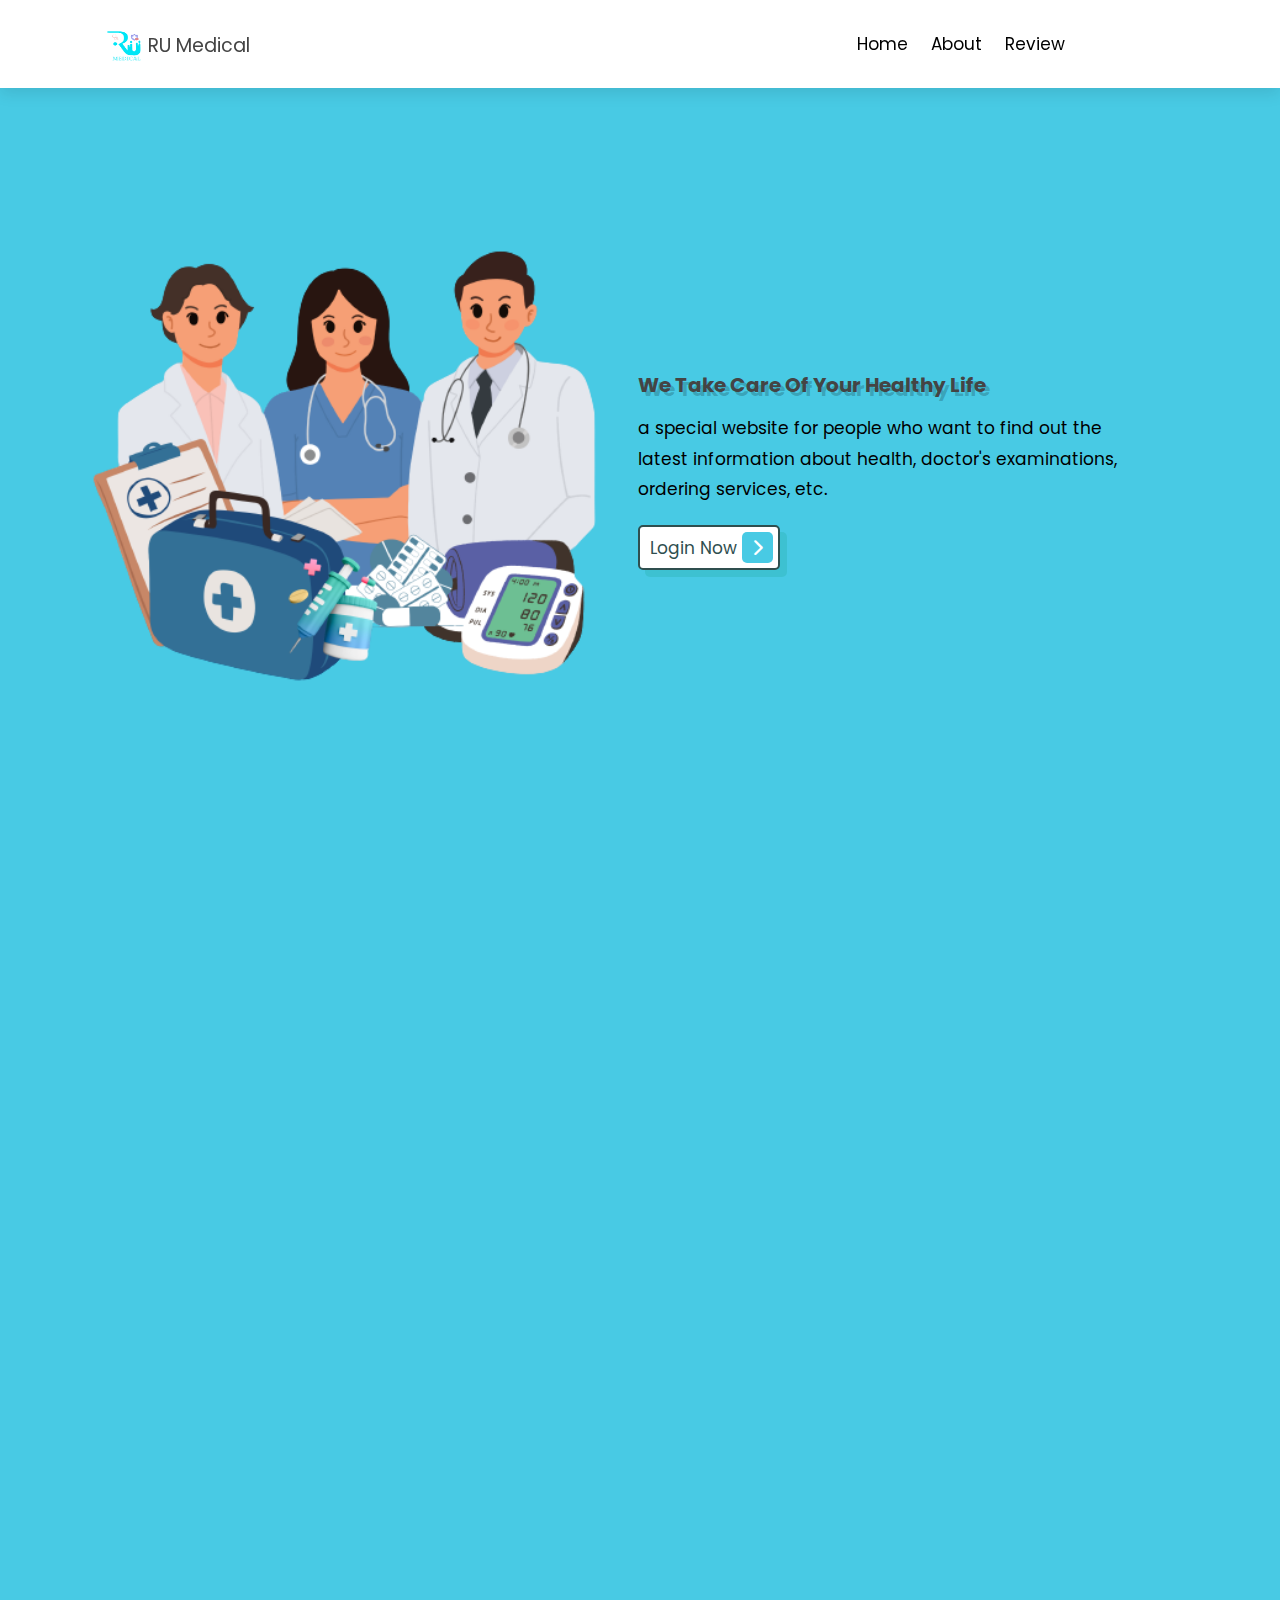
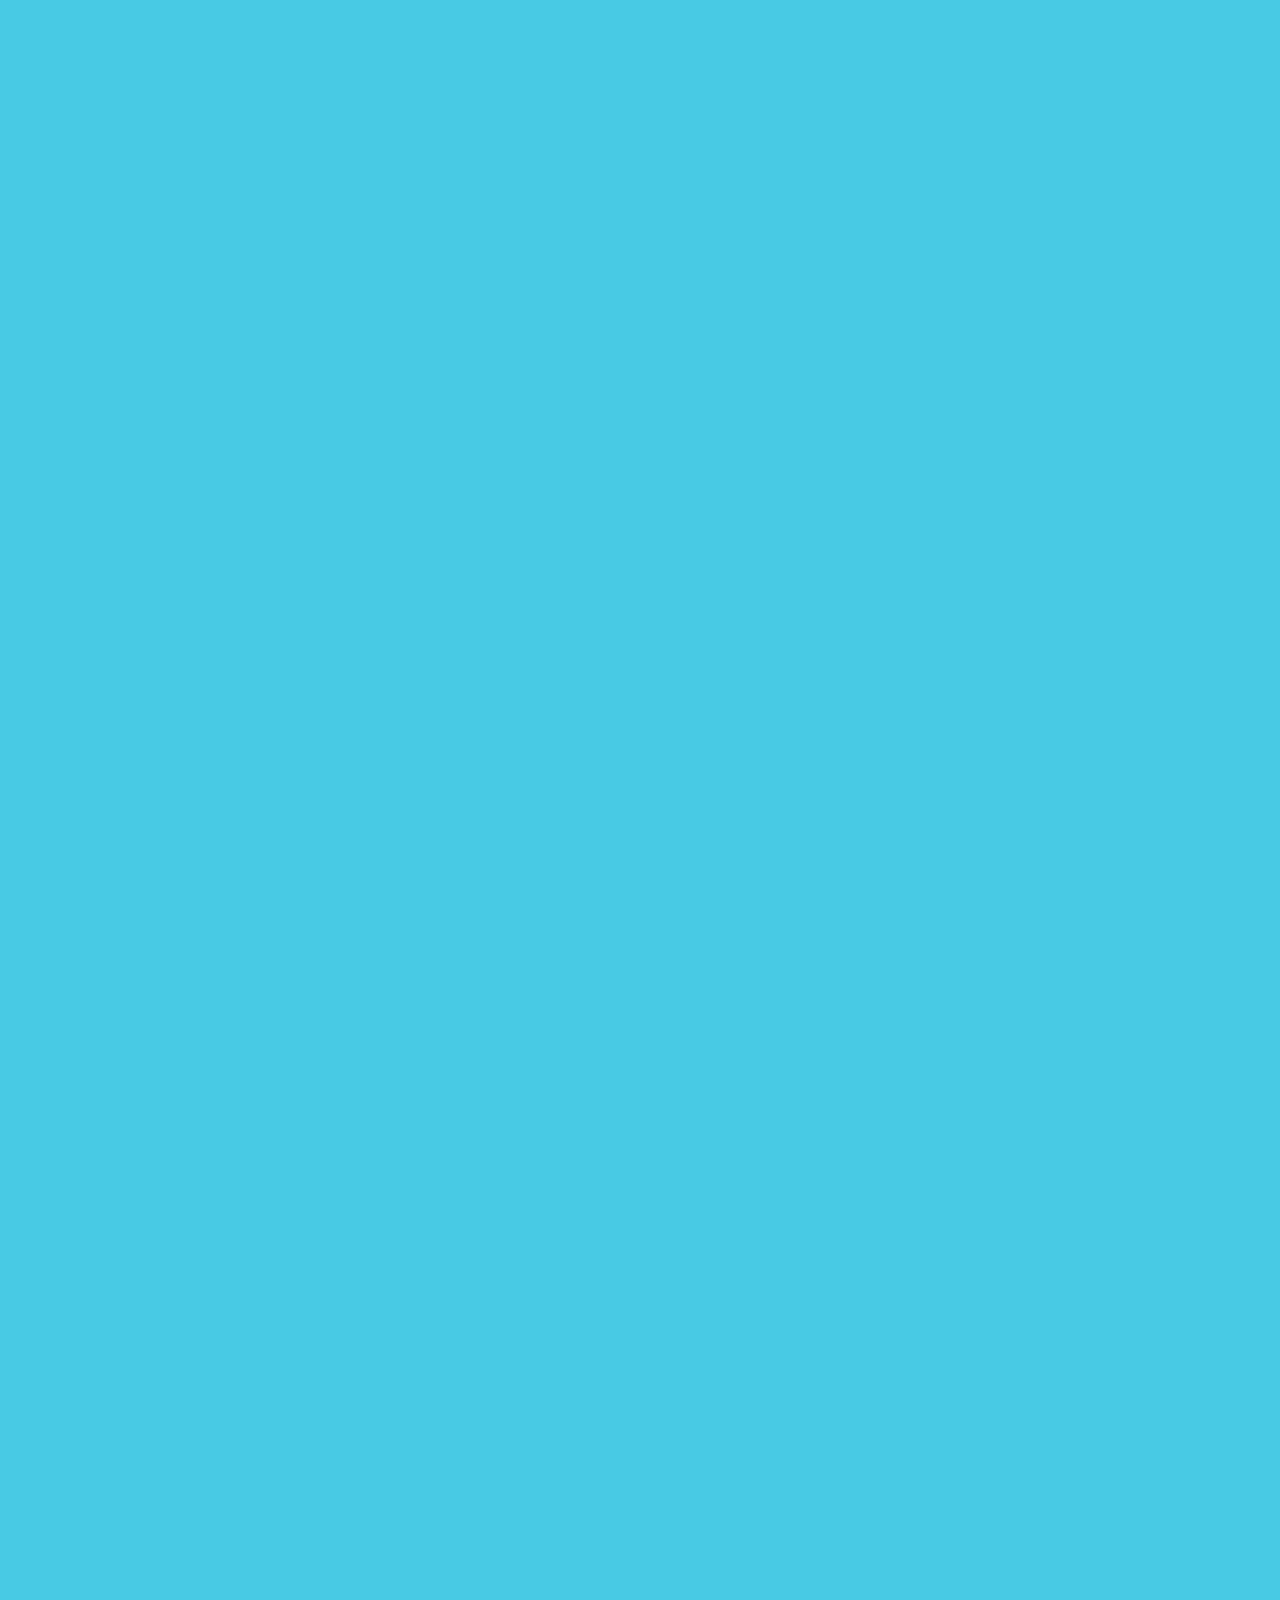
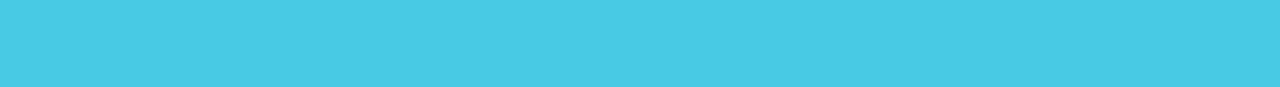
<file: index.html>
<!DOCTYPE html>
<html lang="en">
<head>
    <meta charset="UTF-8">
    <meta name="viewport" content="width=device-width, initial-scale=1.0">
    <title>RU Medical</title>

    <!-- font -->
    <link rel="stylesheet" href="https://cdnjs.cloudflare.com/ajax/libs/font-awesome/6.4.2/css/all.min.css">

    <!-- CSS file -->
    <link rel="stylesheet" href="./CSS/style.css">
</head>
<body> 
    <!-- Header Section Starts -->
    <header class="header">
        <div class="logo">
            <img src="./image/20230907_225005_0000-removebg-preview.png">
            <a class="brand">RU Medical</a>
        </div>
        <nav class="navbar">
            <a href="#home">Home</a>
            <a href="#about">About</a>
            <a href="#review">Review</a>
        </nav>
        <div id="menu-btn" class="fas fa-bars"></div>
    </header>
    <!-- Header Section Ends -->

    <!-- Home Section Starts -->
    <section class="home" id="home">
        <div class="image">
            <img src="./image/home-img3.png" alt="">
        </div>
        <div class="content">
            <h3>We Take Care Of Your Healthy Life</h3>
            <p>A special website for people who want to find out the latest information about health, doctor's examinations, ordering services, etc.</p>
            <a href="./login.html" class="btn">Login Now<span class="fas fa-chevron-right"></span></a>
        </div>
    </section>
    <!-- Home section ends -->

    <!-- about section starts -->
    <section class="about reveal" id="about">
        <h1 class="heading"> <span>About</span> Us</h1>
        <div class="row">
            <div class="image">
                <img src="./image/20230908_125457_0000-removebg-preview.png" alt="">
            </div>
            <div class="content">
                <h3>Together to maintain a better healthy life</h3>
                <p>RU Medical is an intermediary platform for patients to carry out health checks.  RU Medical offers various types of services such as ambulances, bed facilities and health check-ups.  Through this platform, it is hoped that it will make it easier for patients to check their health with reliable specialist doctors.</p>
            </div>
        </div>
    </section>
    <!-- about section ends -->

    <!-- review section starts -->
    <section class="review reveal" id="review">
        <h1 class="heading2"> Client's <span>Review</span> </h1>
        <div class="box-container">
            <div class="box">
                <img src="./image/wepik--20230919182208orgV.png" alt="">
                <h3>Mark</h3>
                <div class="stars">
                    <i class="fas fa-star checked"></i>
                    <i class="fas fa-star checked"></i>
                    <i class="fas fa-star checked"></i>
                    <i class="fas fa-star checked"></i>
                    <i class="far fa-star-half-alt checked"></i>
                </div>
                <p class="text">Adequate facilities and extra services. I feel satisfied with the service because patient satisfaction is a reflection of the quality of health service.
                    At RU Medical, patient satisfaction has been achieved by providing friendly, deft, not long-winded service and being able to provide the best solutions.</p>
            </div>
            <div class="box">
                <img src="./image/wepik--20230919182006ghho.png" alt="">
                <h3>Sakila</h3>
                <div class="stars">
                    <i class="fas fa-star checked"></i>
                    <i class="fas fa-star checked"></i>
                    <i class="fas fa-star checked"></i>
                    <i class="fas fa-star checked"></i>
                    <i class="fas fa-star checked"></i>
                </div>
                <p class="text">As consumer of RU Medical, i am quite satisfied with its service so far. The following is my summary of the advantages of using RU Medical.
                    The advantage of RU Medical is that you can consult a general practitioner or specialist anytime and anywhere. I even had a consul at 11-12 at night and there was a doctor available. And at RU Medical you can send pictures.
                </p>
            </div>
            <div class="box">
                <img src="./image/wepik--20230919181550Y40e.png" alt="">
                <h3>Tiffany</h3>
                <div class="stars">
                    <i class="fas fa-star checked"></i>
                    <i class="fas fa-star checked"></i>
                    <i class="fas fa-star checked"></i>
                    <i class="fas fa-star checked"></i>
                    <i class="far fa-star"></i>
                </div>
                <p class="text">Good service does not look at status. The service is said to be very strict and does not dicriminate against anyone, both employees and the general public. There is a waiting room for quening calls.
                    The doctor who practice here are very friendly and skilled in treating patients.
                </p>
            </div>
            <div class="box">
                <img src="./image/wepik--20230919181207pmAS.png" alt="">
                <h3>Kelly</h3>
                <div class="stars">
                    <i class="fas fa-star checked"></i>
                    <i class="fas fa-star checked"></i>
                    <i class="fas fa-star checked"></i>
                    <i class="fas fa-star checked"></i>
                    <i class="fas fa-star checked"></i>
                </div>
                <p class="text">I suffer from stomach acid, so i often have relapses and sometimes the pain is unbearable, so i try to consult and seek treatment at RU Medical which is a recommendation from my friend.
                    And it turned out that the service there was really good, the doctor give me good adviced and solutions, he said that i had to mantain my diet and exercies regularly.
                </p>
            </div>
            <div class="box">
                <img src="./image/wepik--20230919181419kJKc.png" alt="">
                <h3>Vanya</h3>
                <div class="stars">
                    <i class="fas fa-star checked"></i>
                    <i class="fas fa-star checked"></i>
                    <i class="fas fa-star checked"></i>
                    <i class="fas fa-star-half-alt checked"></i>
                    <i class="far fa-star"></i>
                </div>
                <p class="text">The RU Medical application is relatively easy to use. When we tried teh doctor's consultation services, the doctor on duty answered well and to the point, of course we were very satisfied.</p>
            </div>
            <div class="box">
                <img src="./image/wepik--20230919182321LaOZ.png" alt="">
                <h3>Kesya</h3>
                <div class="stars">
                    <i class="fas fa-star checked"></i>
                    <i class="fas fa-star checked"></i>
                    <i class="fas fa-star checked"></i>
                    <i class="fas fa-star checked"></i>
                    <i class="fas fa-star checked"></i>
                </div>
                <p class="text">I am very happy to use RU Medical, where i can find this services both offline and online (in aplplication from). Even though it is simple, RU Medical provides a variety of service facilities, which do not only include consultation services.
                    So that the information provided can be more secure and make customers feel satisfied.
                </p>
            </div>
        </div>
    </section>
    <!-- review section ends -->

    <!-- footer section starts -->
    <section class="contact reveal" id="contact">
        <div class="box-container">
            <div class="box">
                <h3>Contact Info</h3>
                <a href="#"> <i class="fas fa-phone" style="color: rgb(37, 211, 102);;"></i> (021) 123456 </a>
                <a href="#"> <i class="fas fa-envelope" style="color: white;"></i> ru_medical@gmail.com </a>
                <a href="#"> <i class="fas fa-map-marker-alt" style="color: red;"></i> Jakarta, Indonesia - 10110 </a>
            </div>
            <div class="title-sosmed">
                <h3>Follow Us</h3>
                <div class="sosmed">
                    <div class="icons">
                        <a href="https://www.instagram.com/"><i class="fa-brands fa-instagram" style="color : white;"></i></a>
                    </div>
                    <div class="icons">
                        <a href="https://www.twitter.com/"><i class="fa-brands fa-twitter" style="color : white;"></i></a>
                    </div>
                    <div class="icons">
                        <a href="https://www.facebook.com/"><i class="fa-brands fa-facebook" style="color : white;"></i></a>
                    </div>
                </div>
            </div>
        </div>
        <div class="credit">Created by <span> Web Developer RU Medical</span> | &copy; All Rights Reserved </div>
    </section>
    <!-- footer section ends  -->

    <!-- JS file -->
    <script src="./JS/script.js"></script>
    
</body>
</html>
</file>
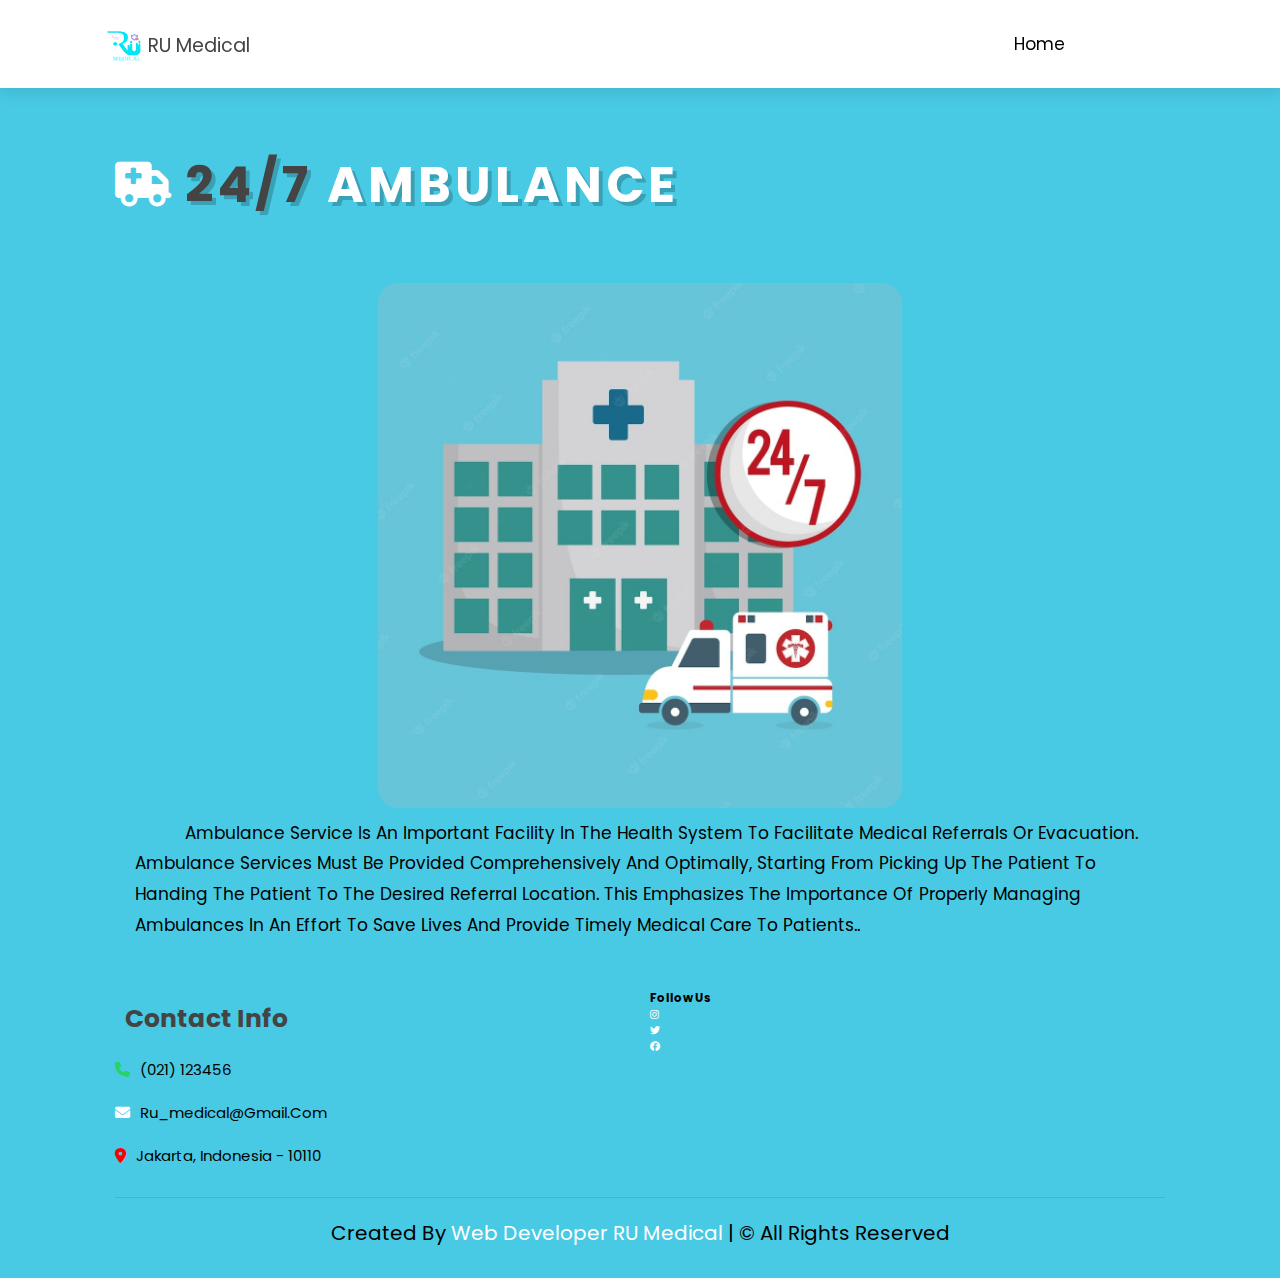
<file: ambulance.html>
<!DOCTYPE html>
<html lang="en">
<head>
    <meta charset="UTF-8">
    <meta name="viewport" content="width=device-width, initial-scale=1.0">
    <title>24/7 Ambulance</title>

    <link rel="stylesheet" href="https://cdnjs.cloudflare.com/ajax/libs/font-awesome/6.4.2/css/all.min.css">

    <link rel="stylesheet" href="../CSS/ambulance.css">
</head>
<body>
    <!-- Header Section Starts -->
    <header class="header">
        <div class="logo">
            <img src="../image/20230907_225005_0000-removebg-preview.png">
            <a class="brand">RU Medical</a>
        </div>
        <!-- <div class="login">
            <a href="#" class="btn">Login</a>
        </div> -->
        <div class="after">
            <i class="fas fa-user"><span> Hi, Azrul</span></i>
        </div>
        <nav class="navbar">
            <a href="./home.html">Home</a>
        </nav>
        <div id="menu-btn" class="fas fa-bars"></div>
    </header>

    <!-- Section ambulance starts -->
    <section class="home">
        <div class="box">
            <i class="fas fa-ambulance"></i>
            <h3 class="heading">24/7 <span>Ambulance</span></h3>
            <div class="image">
                <img src="../image/ambulance.jpg">
            </div>
            <div class="content">
                <p>Ambulance service is an important facility in the health system to facilitate medical referrals or evacuation. Ambulance services must be provided comprehensively and optimally, starting from picking up the patient to handing the patient to the desired referral location. This emphasizes the importance of properly managing ambulances in an effort to save lives and provide timely medical care to patients..</p>
            </div>
        </div>
    </section>
    <!-- Section ambulance ends -->

    <section class="contact">
        <div class="box-container">
            <div class="box">
                <h3>Contact Info</h3>
                <a href="#"> <i class="fas fa-phone" style="color: rgb(37, 211, 102);;"></i> (021) 123456 </a>
                <a href="#"> <i class="fas fa-envelope" style="color: white;"></i> ru_medical@gmail.com </a>
                <a href="#"> <i class="fas fa-map-marker-alt" style="color: red;"></i> Jakarta, Indonesia - 10110 </a>
            </div>
            <div class="title-sosmed">
                <h3>Follow Us</h3>
                <div class="sosmed">
                    <div class="icons">
                        <a href="https://www.instagram.com/"><i class="fa-brands fa-instagram" style="color : white;"></i></a>
                    </div>
                    <div class="icons">
                        <a href="https://www.twitter.com/"><i class="fa-brands fa-twitter" style="color : white;"></i></a>
                    </div>
                    <div class="icons">
                        <a href="https://www.facebook.com/"><i class="fa-brands fa-facebook" style="color : white;"></i></a>
                    </div>
                </div>
            </div>
        </div>
        <div class="credit">Created by <span> Web Developer RU Medical</span> | &copy; All Rights Reserved </div>
    </section>

    <script src="../JS/ambulance.js"></script>
</body>
</html>
</file>
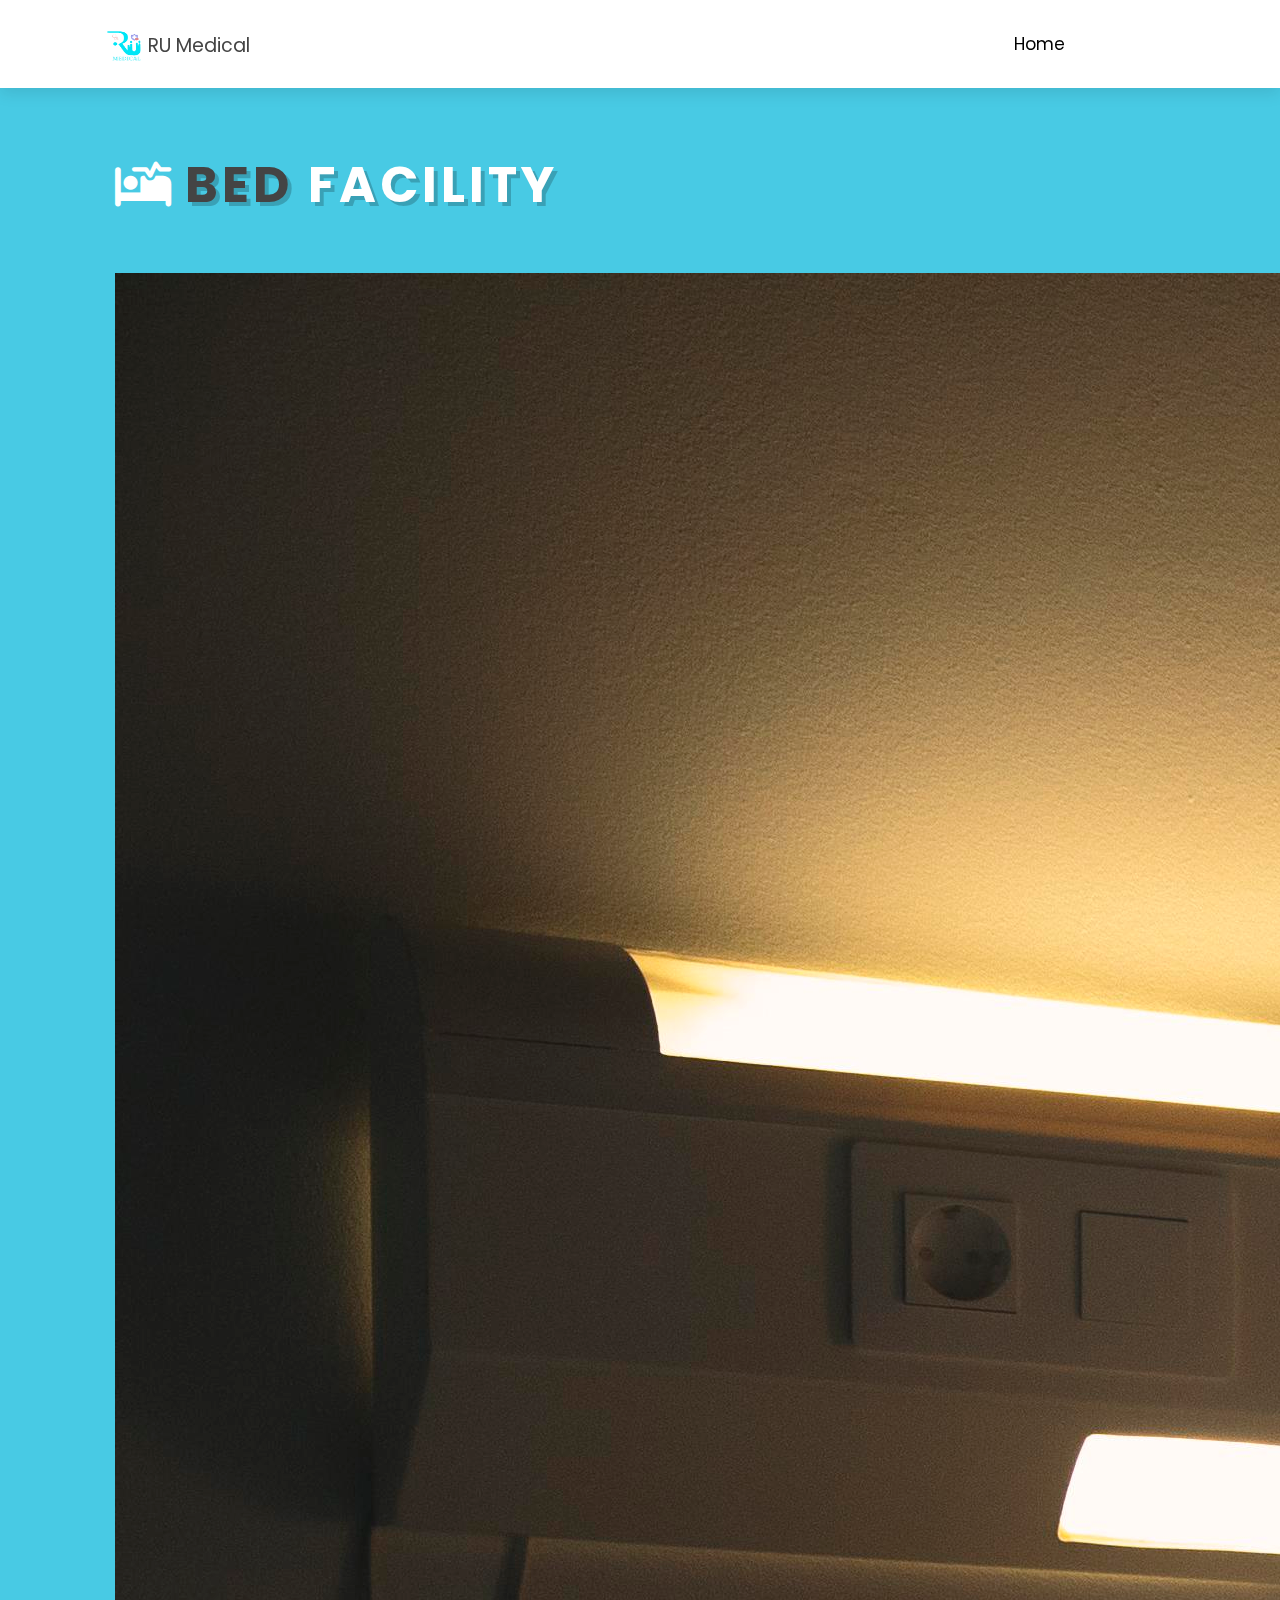
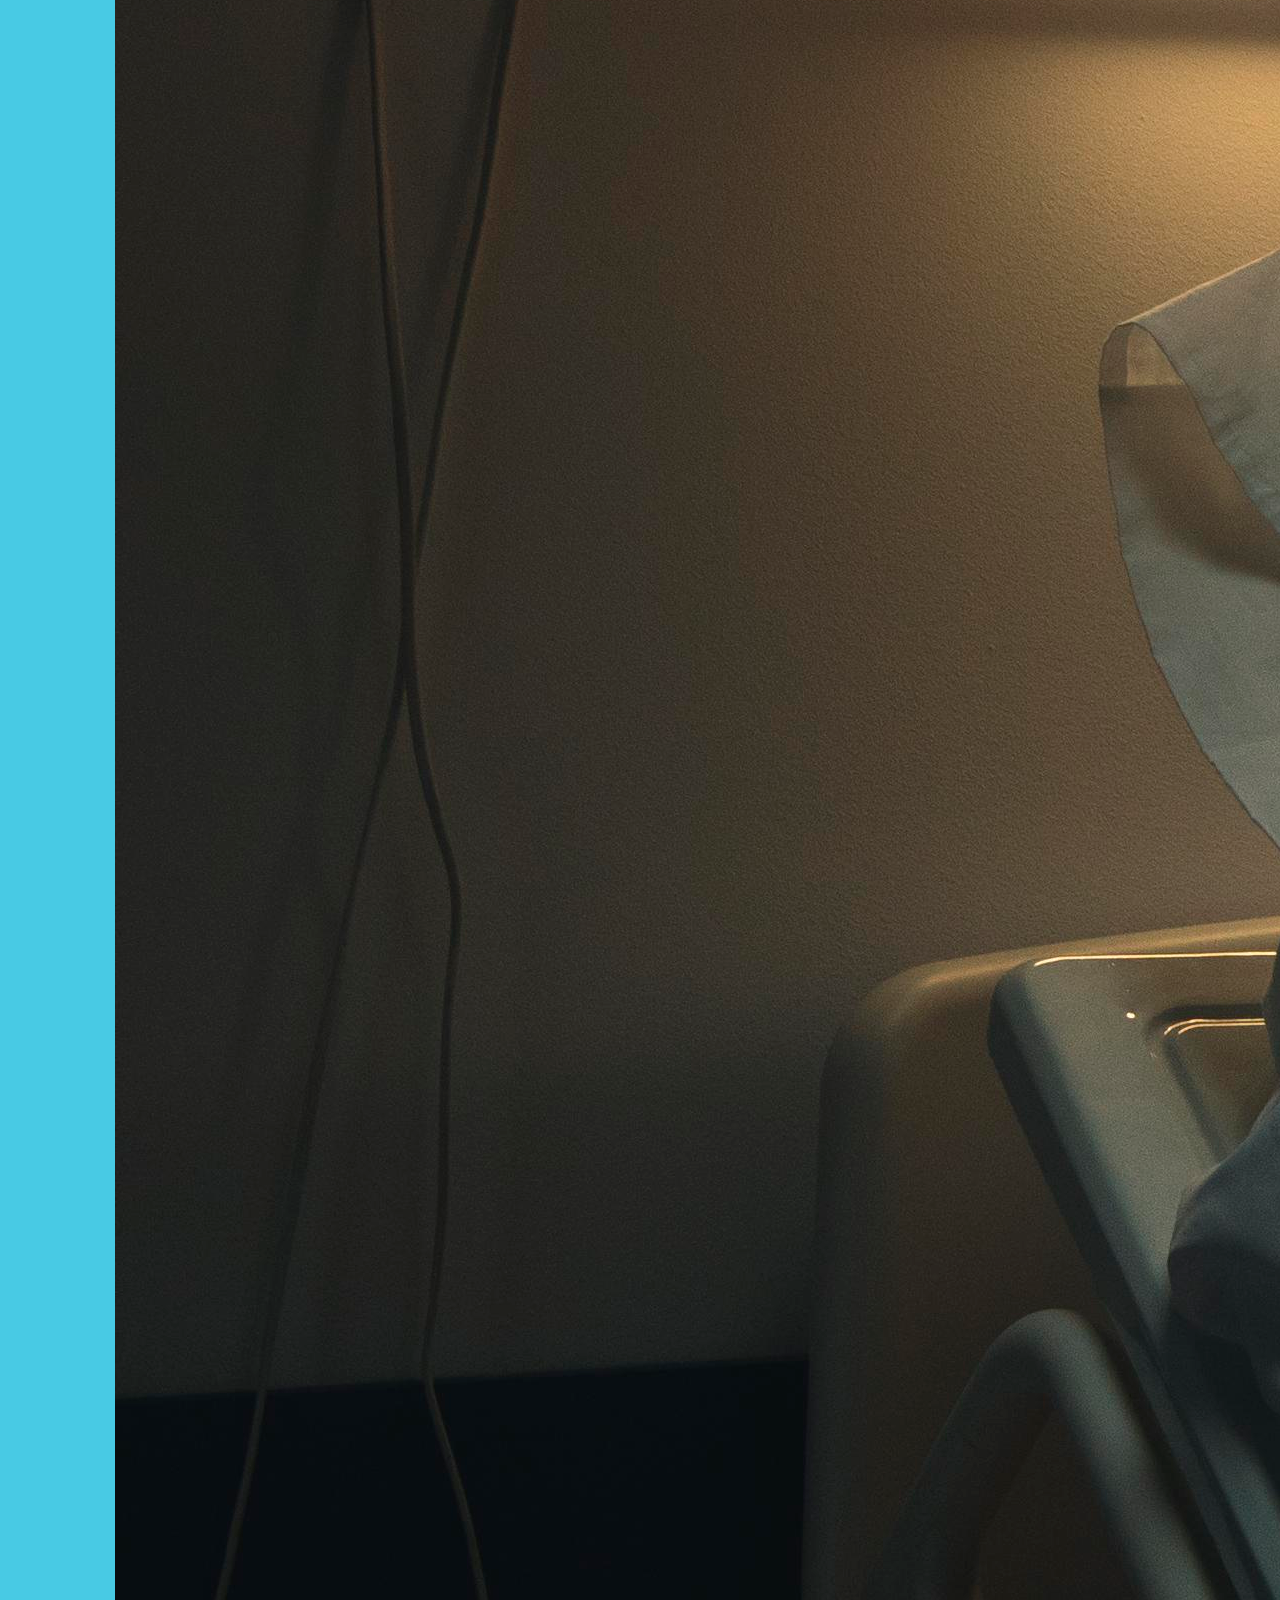
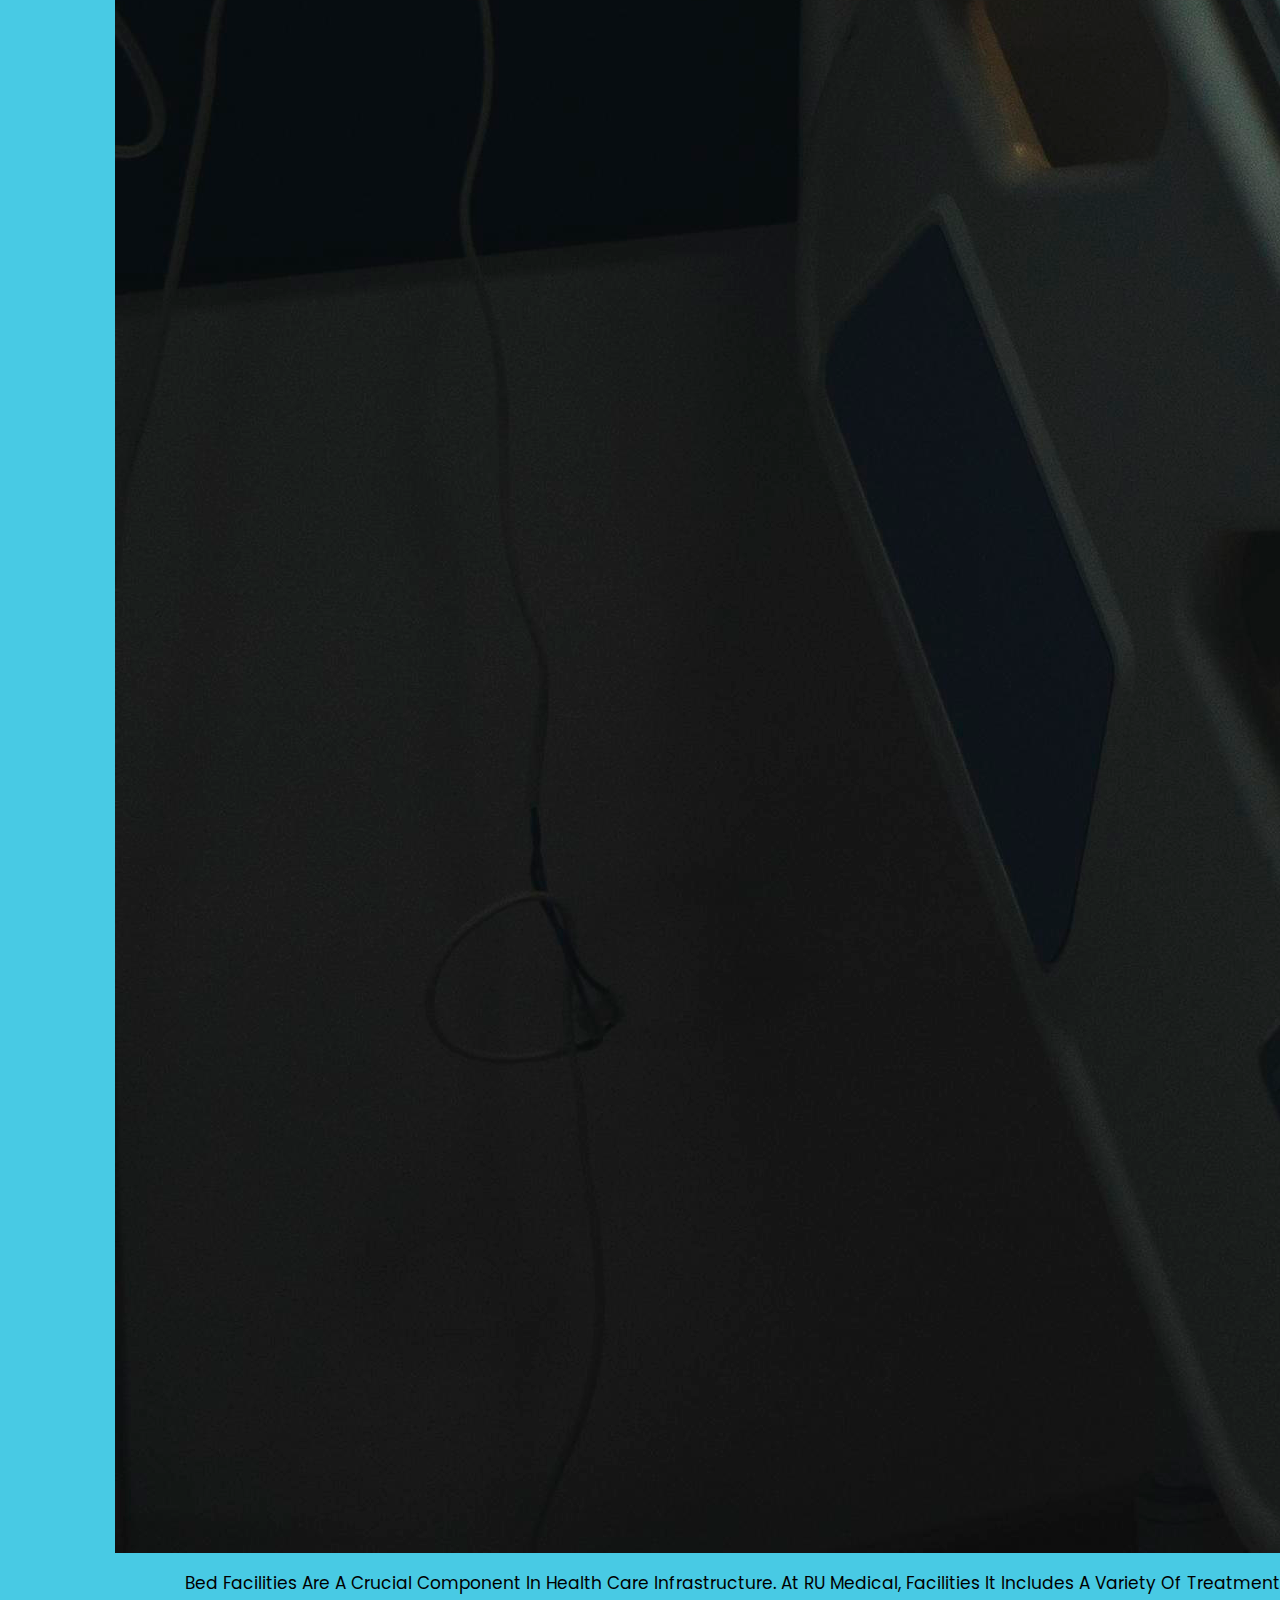
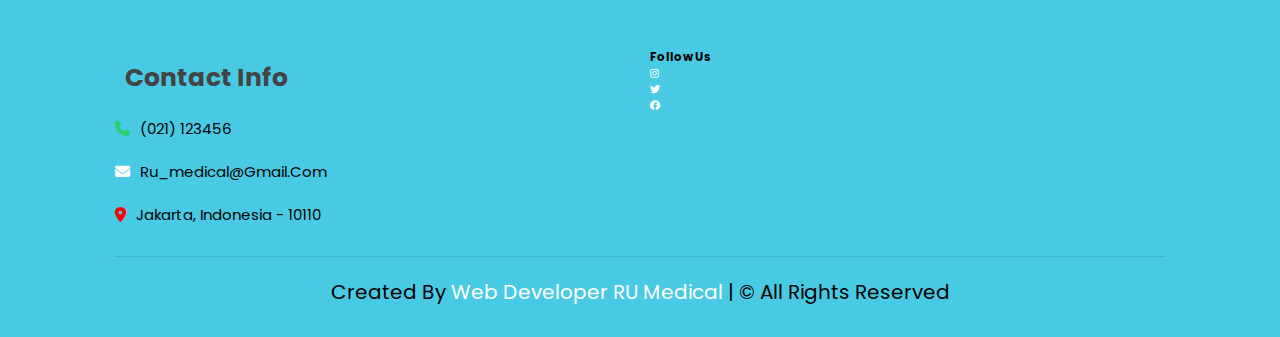
<file: bed_facility.html>
<!DOCTYPE html>
<html lang="en">
<head>
    <meta charset="UTF-8">
    <meta name="viewport" content="width=device-width, initial-scale=1.0">
    <title>Bed Facility</title>

    <link rel="stylesheet" href="https://cdnjs.cloudflare.com/ajax/libs/font-awesome/6.4.2/css/all.min.css">

    <link rel="stylesheet" href="../CSS/bed_facility.css">
</head>
<body>

    <!-- Header Section Starts -->
    <header class="header">
        <div class="logo">
            <img src="../image/20230907_225005_0000-removebg-preview.png">
            <a class="brand">RU Medical</a>
        </div>
        <div class="after">
            <i class="fas fa-user"><span> Hi, Azrul</span></i>
        </div>
        <nav class="navbar">
            <a href="./home.html">Home</a>
        </nav>
        <div id="menu-btn" class="fas fa-bars"></div>
    </header>
    <!-- Header Section Ends -->

    <section class="home">
        <div class="box">
            <i class="fas fa-procedures"></i>
            <h3 class="heading">Bed <span>Facility</span></h3>
            <div class="box-container1">
                <img src="../image/empty-sad-hospital-bed.jpg">
                <div class="content">
                    <p>Bed facilities are a crucial component in health care infrastructure. At RU Medical, facilities
                        it includes a variety of treatment rooms designed to provide appropriate care to patients. There is
                        various types of rooms, from private treatment rooms to semi-private rooms and general classes. Every bed
                        equipped with important medical equipment such as heart monitors, infusion equipment, and breathing apparatus. Cleanliness
                        is also the main focus, with linen and bedding always changed and sterilized regularly. Facility
                        This not only ensures patients receive proper medical care, but also creates a comfortable environment
                        and support recovery. With good bed facilities, RU Medical can provide a high standard of care to their patients.</p>
                </div>
            </div>
        </div>
    </section>

    <section class="contact">
        <div class="box-container">
            <div class="box">
                <h3>Contact Info</h3>
                <a href="#"> <i class="fas fa-phone" style="color: rgb(37, 211, 102);;"></i> (021) 123456 </a>
                <a href="#"> <i class="fas fa-envelope" style="color: white;"></i> ru_medical@gmail.com </a>
                <a href="#"> <i class="fas fa-map-marker-alt" style="color: red;"></i> Jakarta, Indonesia - 10110 </a>
            </div>
            <div class="title-sosmed">
                <h3>Follow Us</h3>
                <div class="sosmed">
                    <div class="icons">
                        <a href="https://www.instagram.com/"><i class="fa-brands fa-instagram" style="color : white;"></i></a>
                    </div>
                    <div class="icons">
                        <a href="https://www.twitter.com/"><i class="fa-brands fa-twitter" style="color : white;"></i></a>
                    </div>
                    <div class="icons">
                        <a href="https://www.facebook.com/"><i class="fa-brands fa-facebook" style="color : white;"></i></a>
                    </div>
                </div>
            </div>
        </div>
        <div class="credit">Created by <span> Web Developer RU Medical</span> | &copy; All Rights Reserved </div>
    </section>

    <script src="../JS/bed_facility.js"></script>
</body>
</html>
</file>
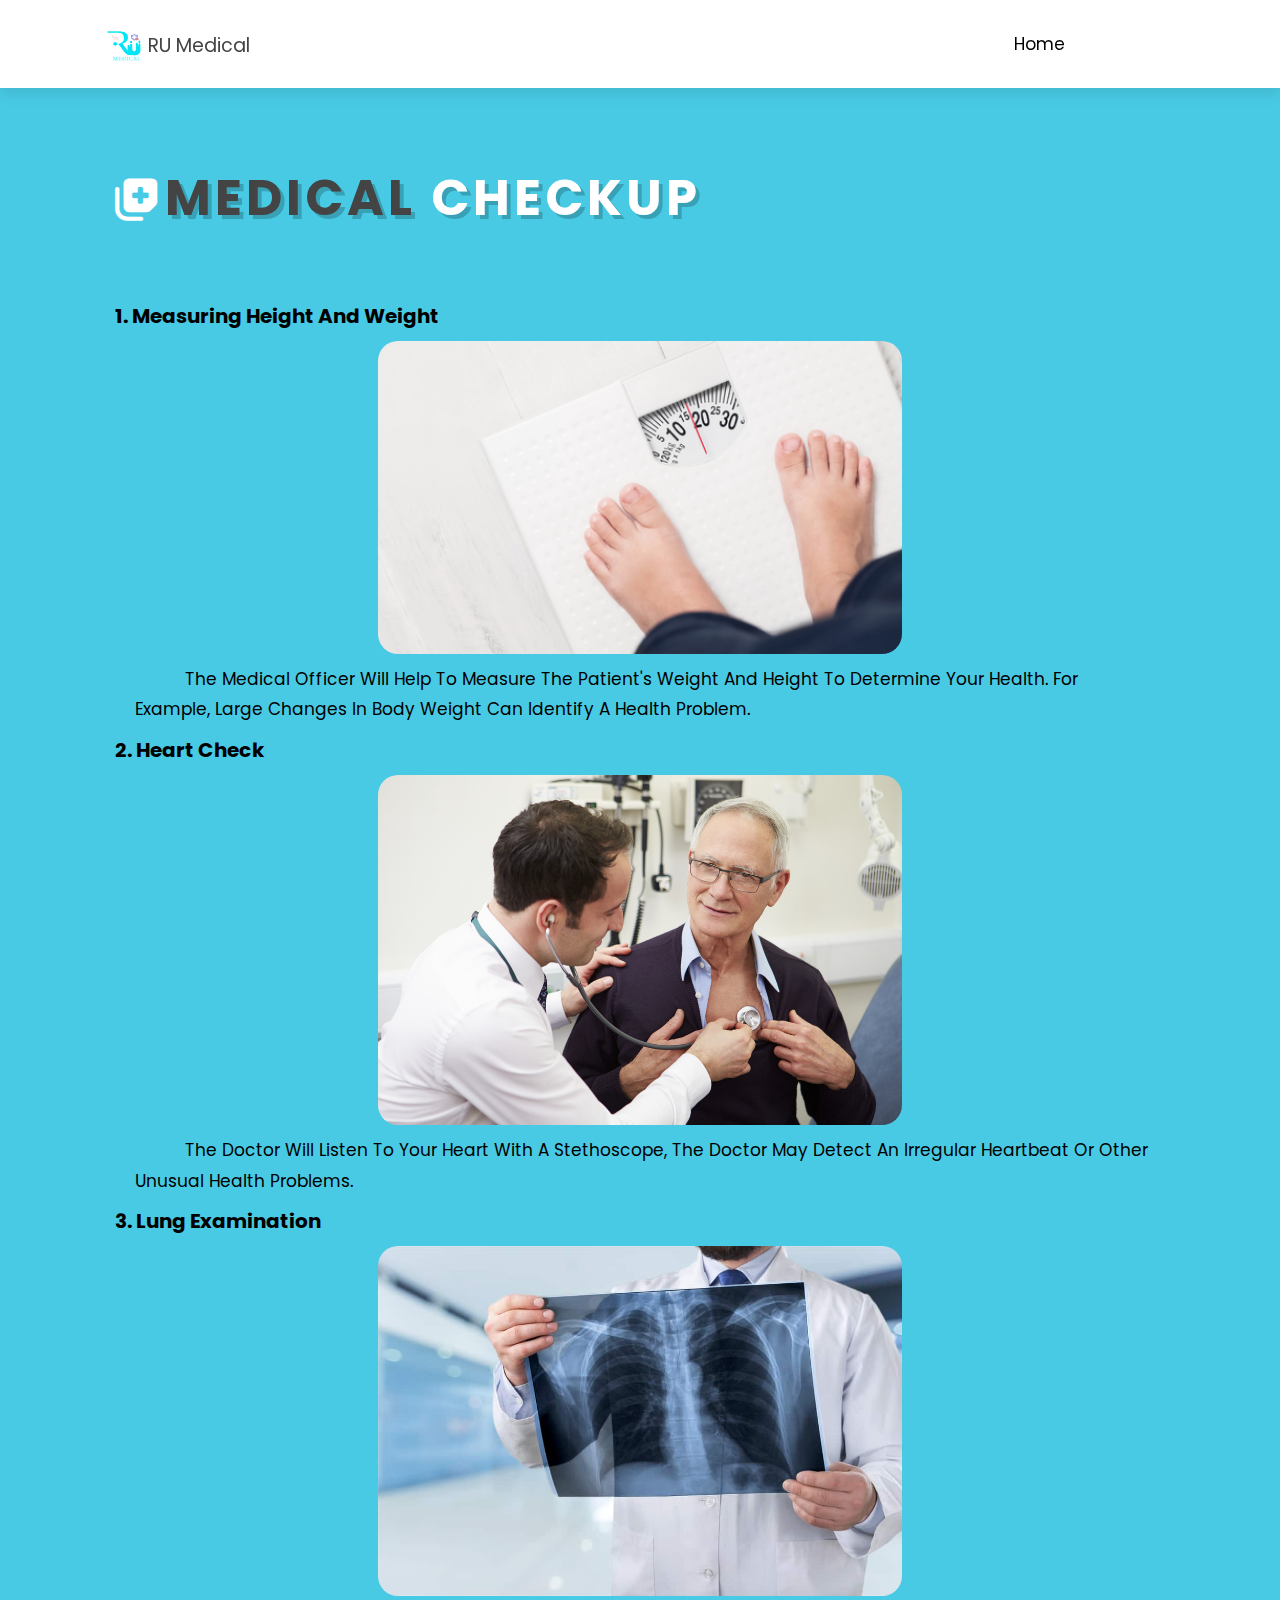
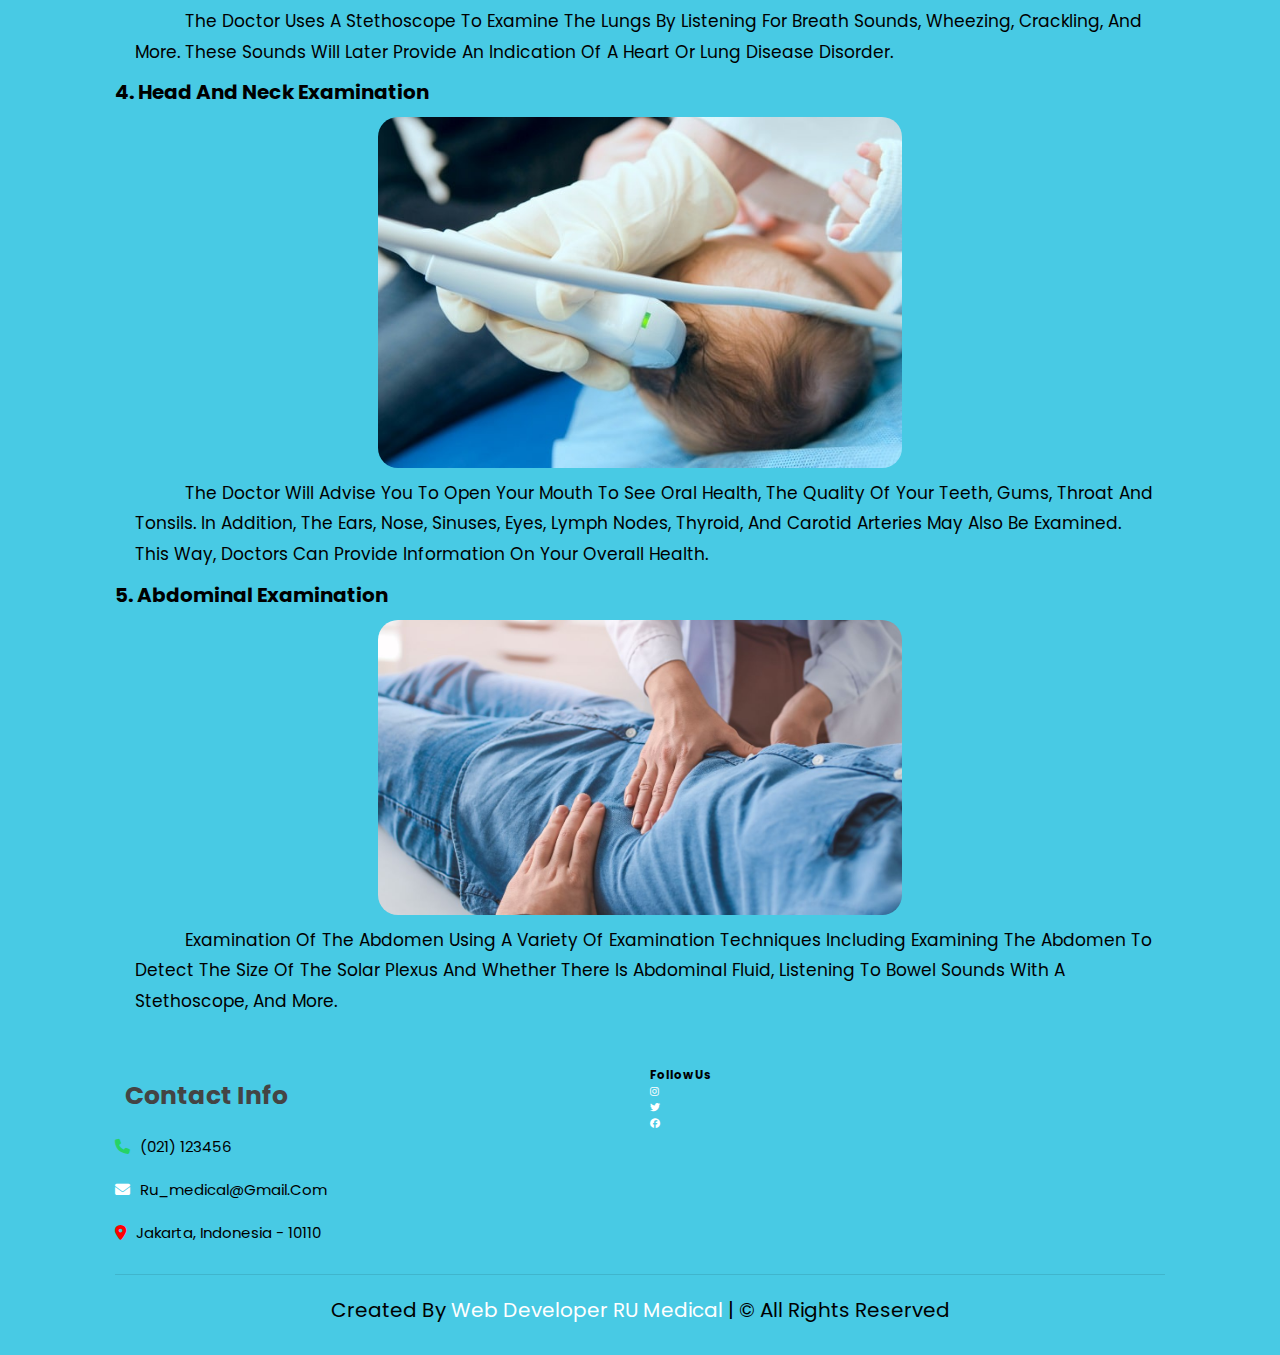
<file: checkup.html>
<!DOCTYPE html>
<html lang="en">
<head>
    <meta charset="UTF-8">
    <meta name="viewport" content="width=device-width, initial-scale=1.0">
    <title>Checkup</title>

    <link rel="stylesheet" href="https://cdnjs.cloudflare.com/ajax/libs/font-awesome/6.4.2/css/all.min.css">

    <link rel="stylesheet" href="../CSS/checkup.css">
</head>
<body>
    <!-- Header Section Starts -->
    <header class="header">
        <div class="logo">
            <img src="../image/20230907_225005_0000-removebg-preview.png">
            <a class="brand">RU Medical</a>
        </div>
        <div class="after">
            <i class="fas fa-user"><span>Hi, Azrul</span></i>
        </div>
        <nav class="navbar">
            <a href="./home.html">Home</a>
        </nav>
        <div id="menu-btn" class="fas fa-bars"></div>
    </header>

    <!-- Section medical checkup starts -->
    <section class="home2">
        <i class="fas fa-notes-medical"></i>
        <h3 class="heading2"> Medical <span>Checkup</span></h3>
        <div class="box-container">
            <div class="box2">
                <h1> 1. Measuring Height and Weight</h1>
                <div class="image2">
                    <img src="../image/beratbadan.jpg">
                </div>
            </div>
            
            <div class="content2">
                <p>The medical officer will help to measure the patient's weight and height to determine your health. For example,
                    large changes in body weight can identify a health problem.</p>
            </div>
            <div class="box2">
                <h1> 2. Heart Check</h1>
                <div class="image2">
                    <img src="../image/jantung.jpg">
                </div>
                <div class="content2">
                    <p>The doctor will listen to your heart with a stethoscope, the doctor may detect an irregular heartbeat or other
                        unusual health problems.</p>
                </div>
            </div>
            <div class="box2">
                <h1> 3. Lung Examination</h1>
                <div class="image2">
                    <img src="../image/paruparu.jpg">
                </div>
                <div class="content2">
                    <p>The doctor uses a stethoscope to examine the lungs by listening for breath sounds, wheezing, crackling, and more.
                        These sounds will later provide an indication of a heart or lung disease disorder.</p>
                </div>
            </div>
            <div class="box2">
                <h1> 4. Head and Neck Examination</h1>
                <div class="image2">
                    <img src="../image/kepalaleher.jpg">
                </div>
                <div class="content2">
                    <p>The doctor will advise you to open your mouth to see oral health, the quality of your teeth, gums, throat and
                        tonsils. In addition, the ears, nose, sinuses, eyes, lymph nodes, thyroid, and carotid arteries may also be
                        examined. This way, doctors can provide information on your overall health.</p>
                </div>
            </div>
            <div class="box2">
                <h1> 5. Abdominal Examination</h1>
                <div class="image2">
                    <img src="../image/perut.jpg">
                </div>
                <div class="content2">
                    <p>Examination of the abdomen using a variety of examination techniques including examining the abdomen to detect
                        the size of the solar plexus and whether there is abdominal fluid, listening to bowel sounds with a
                        stethoscope, and more.</p>
                </div>
            </div>
        </div>
    </section>
    <!-- Section medical checkup ends -->

    <section class="contact">
        <div class="box-container">
            <div class="box2">
                <h3>Contact Info</h3>
                <a href="#"> <i class="fas fa-phone" style="color: rgb(37, 211, 102);;"></i> (021) 123456 </a>
                <a href="#"> <i class="fas fa-envelope" style="color: white;"></i> ru_medical@gmail.com </a>
                <a href="#"> <i class="fas fa-map-marker-alt" style="color: red;"></i> Jakarta, Indonesia - 10110 </a>
            </div>
            <div class="title-sosmed">
                <h3>Follow Us</h3>
                <div class="sosmed">
                    <div class="icons">
                        <a href="https://www.instagram.com/"><i class="fa-brands fa-instagram" style="color : white;"></i></a>
                    </div>
                    <div class="icons">
                        <a href="https://www.twitter.com/"><i class="fa-brands fa-twitter" style="color : white;"></i></a>
                    </div>
                    <div class="icons">
                        <a href="https://www.facebook.com/"><i class="fa-brands fa-facebook" style="color : white;"></i></a>
                    </div>
                </div>
            </div>
        </div>
        <div class="credit">Created by <span> Web Developer RU Medical</span> | &copy; All Rights Reserved </div>
    </section>

    <script src="../JS/checkup.js"></script>
</body>
</html>
</file>
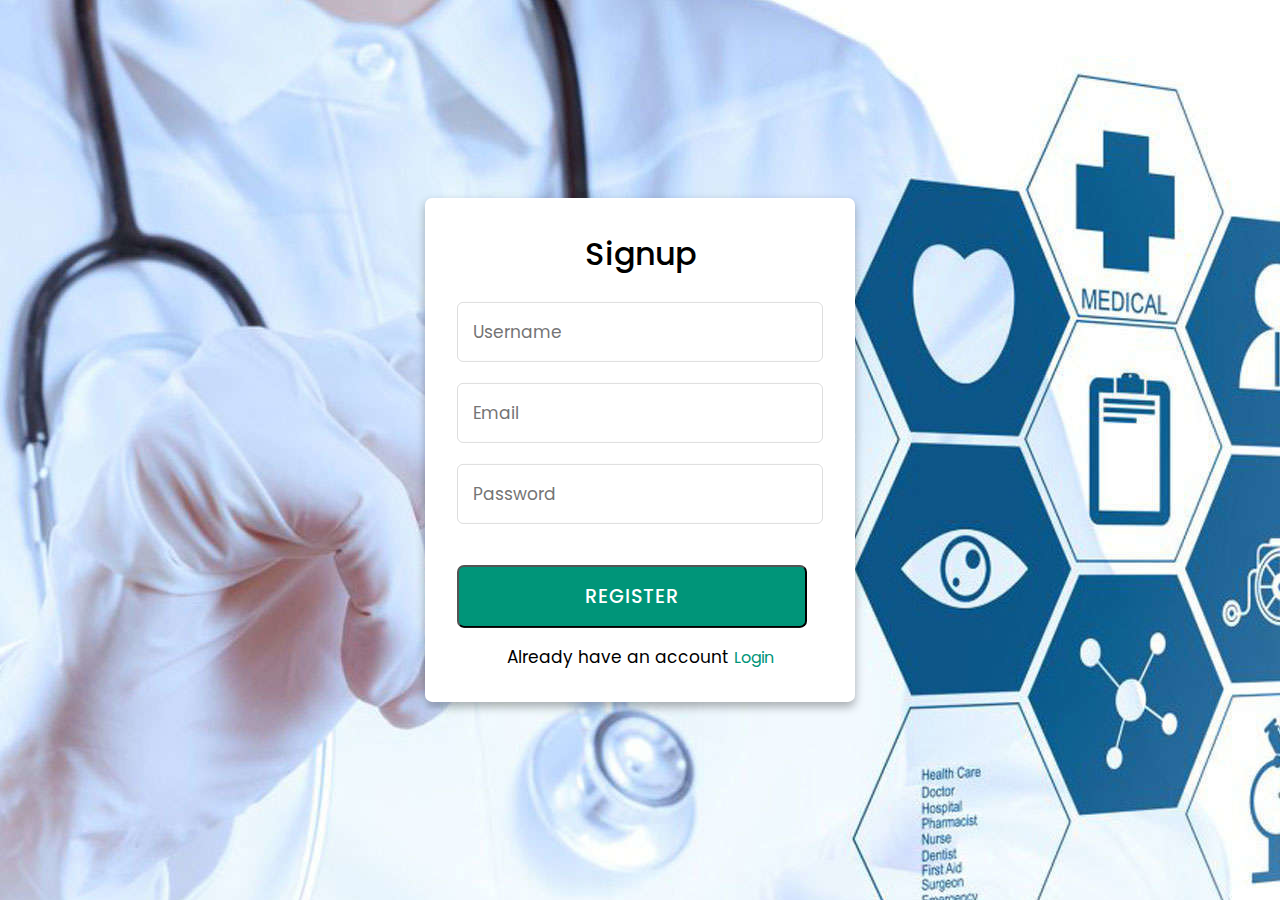
<file: registrasi.html>
<!DOCTYPE html>
<html lang="en">
<head>
  <meta charset="UTF-8">
  <meta name="viewport" content="width=device-width, initial-scale=1.0">
  <meta http-equiv="X-UA-Compatible" content="ie=edge">
  <title>Registration Form</title>
  <!---Custom CSS File--->
  <link rel="stylesheet" href="./CSS/registrasi.css">
</head>
<body>
  <div class="container">
    <input type="checkbox" id="check">
    <div class="registration form">
      <header>Signup</header>
      <form action="#">
        <input id="username" type="text" placeholder="Username">
        <input id="email" type="email" placeholder="Email">
        <input id="password" type="password" placeholder="Password">
        <button id="buttonRegister">REGISTER</button>
      </form>
      <div class="signup">
            <div class="signup-link">Already have an account <a href="./login.html">Login</a></div>
        </span>
      </div>
    </div>
  </div>
  <script src="./JS/registrasi.js"></script>
</body>
</html>
</file>
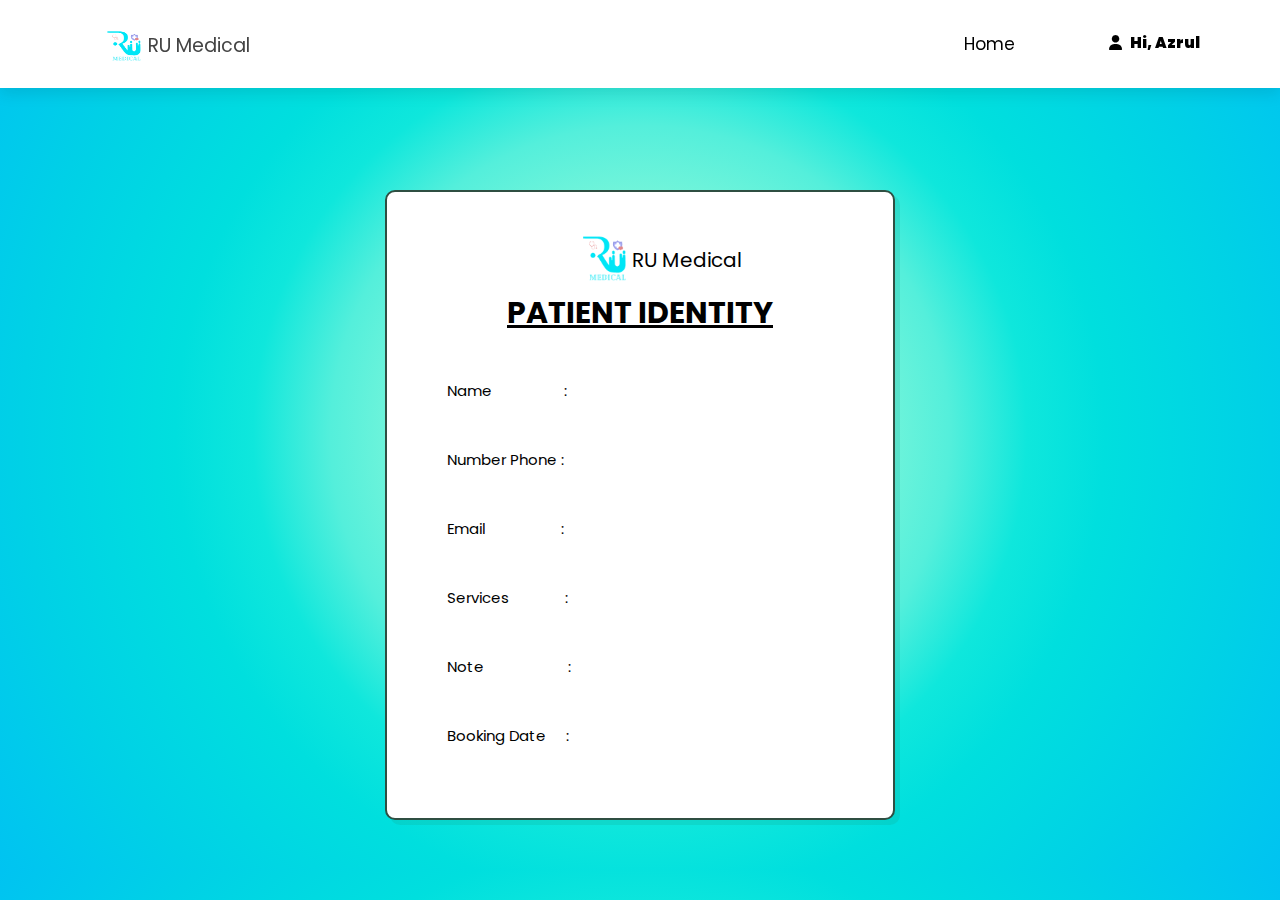
<file: riwayat_booking.html>
<!DOCTYPE html>
<html lang="en">
<head>
    <meta charset="UTF-8">
    <meta name="viewport" content="width=device-width, initial-scale=1.0">
    <title>Booking History</title>

    <!-- font -->
    <link rel="stylesheet" href="https://cdnjs.cloudflare.com/ajax/libs/font-awesome/6.4.2/css/all.min.css">

    <!-- CSS file -->
    <link rel="stylesheet" href="./CSS/riwayat_booking.css">
</head>
<body>
    <!-- Header Section Starts -->
    <header class="header">
        <div class="logo">
            <img src="./image/20230907_225005_0000-removebg-preview.png">
            <a class="brand">RU Medical</a>
        </div>
        <div class="after">
            <i class="fas fa-user"> <span>  Hi, Azrul   </span></i>
        </div>
        <nav class="navbar">
            <a href="./home.html">Home</a>
        </nav>
        <div id="menu-btn" class="fas fa-bars"></div>
    </header>
    <!-- Header Section Ends -->

    <section class="home">
        <div class="box">
            <div class="logo">
                <img src="./image/20230907_225005_0000-removebg-preview.png">
                <a class="brand">RU Medical</a>
            </div>
            <div class="container">
                <h3>PATIENT IDENTITY</h3>
            </div>
            <pre>
                <p id="nama">Name                  :</p>
                <p id="noHP">Number Phone :</p>
                <p id="email">Email                   :</p>
                <p id="service">Services              :</p>
                <p id="note">Note                     :</p>
                <p id="date">Booking Date     :</p>
            </pre>
        </div>
    </section>

    <!-- JS file -->
    <script src="./JS/riwayat_booking.js"></script>
</body>
</html>
</file>
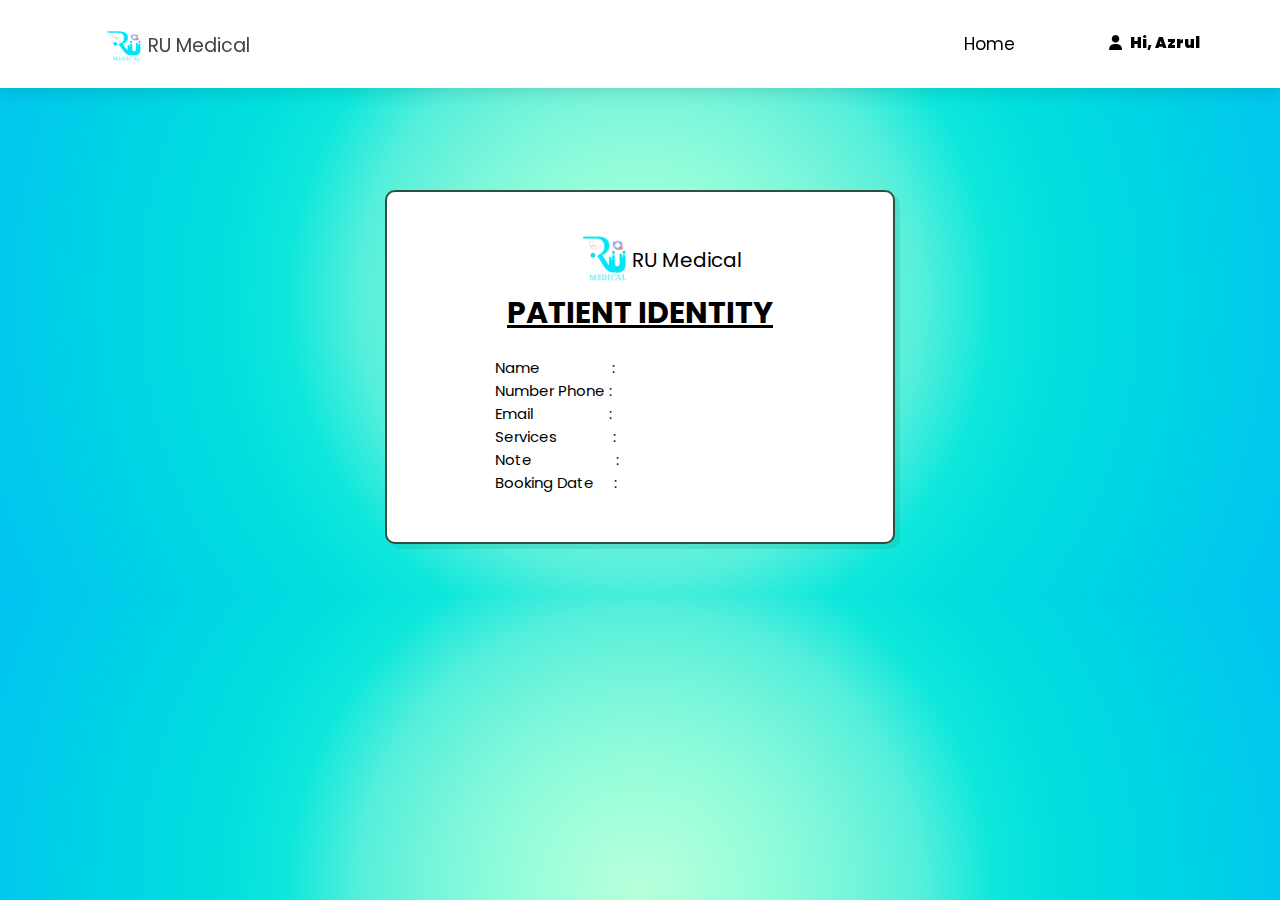
<file: HTML/riwayat_booking.html>
<!DOCTYPE html>
<html lang="en">
<head>
    <meta charset="UTF-8">
    <meta name="viewport" content="width=device-width, initial-scale=1.0">
    <title>Booking History</title>

    <!-- font -->
    <link rel="stylesheet" href="https://cdnjs.cloudflare.com/ajax/libs/font-awesome/6.4.2/css/all.min.css">

    <!-- CSS file -->
    <link rel="stylesheet" href="../CSS/riwayat_booking.css">
</head>
<body>
    <!-- Header Section Starts -->
    <header class="header">
        <div class="logo">
            <img src="../image/20230907_225005_0000-removebg-preview.png">
            <a class="brand">RU Medical</a>
        </div>
        <div class="after">
            <i class="fas fa-user"> <span>  Hi, Azrul   </span></i>
        </div>
        <nav class="navbar">
            <a href="./home.html">Home</a>
        </nav>
        <div id="menu-btn" class="fas fa-bars"></div>
    </header>
    <!-- Header Section Ends -->

    <section class="home">
        <div class="box">
            <div class="logo">
                <img src="../image/20230907_225005_0000-removebg-preview.png">
                <a class="brand">RU Medical</a>
            </div>
            <div class="container">
                <h3>PATIENT IDENTITY</h3>
            </div>
            <pre>
            Name                  :
            Number Phone :
            Email                   :
            Services              :
            Note                     :
            Booking Date     :
            </pre>
        </div>
    </section>

    <!-- JS file -->
    <script src="../JS/riwayat_booking.js"></script>
</body>
</html>
</file>
<file: CSS/style.css>
@import url('https://fonts.googleapis.com/css2?family=Poppins:wght@100;200;300;400;500;600;700&display=swap');

:root {
    --blue: #48cae4;
    --black: #444;
    --light-color: #000;
    --box-shadow: .7rem .7rem 0 rgba(22, 160, 133, .2);
    --text-shadow: .4rem .4rem 0 rgba(0, 0, 0, .2);
    --border: .2rem solid #2F4F4F;
}

* {
    font-family: 'Poppins', sans-serif;
    margin: 0; padding: 0;
    box-sizing: border-box;
    outline: none; border: none;
    text-transform: capitalize;
    transition: all .2s ease-out;
    text-decoration: none;
}

body {
    background: #48cae4;
}

html {
    font-size: 62.5%;
    overflow-x: hidden;
    scroll-padding-top: 7rem;
    scroll-behavior: smooth;
}

section {
    padding: 2rem 9%;
}

section:nth-child(even) {
    background: #48cae4;
}

.heading {
    text-align: center; 
    padding-bottom: 2rem;
    text-shadow: var(--text-shadow);
    text-transform: uppercase;
    color: var(--black);
    font-size: 5rem;
    letter-spacing: .4rem;
}

.heading span {
    text-transform: uppercase;
    color: #fff;
}

.heading1 {
    position: relative;
    left: 35rem;
    padding-bottom: 2rem;
    text-shadow: var(--text-shadow);
    text-transform: uppercase;
    color: var(--black);
    font-size: 5rem;
    letter-spacing: .4rem;
    overflow: hidden;
    white-space: nowrap;
    animation: typing3 4s steps(22) 1s infinite alternate;
}

.heading1 span {
    text-transform: uppercase;
    color: #fff;
}

@keyframes typing3 {
    from {
    width: 0ch;
    }
    to {
    width: 13ch;
    }
    }

.heading2 {
    position: relative;
    left: 40rem;
    padding-bottom: 2rem;
    text-shadow: var(--text-shadow);
    text-transform: uppercase;
    color: var(--black);
    font-size: 5rem;
    letter-spacing: .4rem;
    overflow: hidden;
    white-space: nowrap;
    animation: typing4 4s steps(22) 1s infinite alternate;
}

.heading2 span {
    text-transform: uppercase;
    color: #fff;
}

@keyframes typing4 {
    from {
    width: 0ch;
    }
    to {
    width: 9ch;
    }
    }

.heading3 {
    position: relative;
    left: 40rem;
    padding-bottom: 2rem;
    text-shadow: var(--text-shadow);
    text-transform: uppercase;
    color: var(--black);
    font-size: 5rem;
    letter-spacing: .4rem;
    overflow: hidden;
    white-space: nowrap;
    animation: typing2 4s steps(22) 1s infinite alternate;
}

@keyframes typing2 {
    from {
    width: 0ch;
    }
    to {
    width: 10ch;
    }
    }

.heading3 span {
    text-transform: uppercase;
    color: #fff;
}

.heading4 {
    position: relative;
    left: 32rem;
    padding-bottom: 2rem;
    text-shadow: var(--text-shadow);
    text-transform: uppercase;
    color: var(--black);
    font-size: 5rem;
    letter-spacing: .4rem;
    overflow: hidden;
    white-space: nowrap;
    animation: typing1 4s steps(22) 1s infinite alternate;
}

.heading4 span{
    text-transform: uppercase;
    color: #fff;
}

@keyframes typing1 {
    from {
    width: 0ch;
    }
    to {
    width: 15ch;
    }
    }

.btn {
    display: inline-block;
    margin-top: 1rem;
    padding: .5rem;
    padding-left: 1rem;
    border: var(--border);
    border-radius: .5rem;
    box-shadow: var(--box-shadow);
    color: #2F4F4F;
    cursor: pointer;
    font-size: 1.7rem;
    background: #fff;
}

.btn span {
    padding: .7rem 1rem;
    border-radius: .5rem;
    background: var(--blue);
    color: #fff;
    margin-left: .5rem;
}

.btn:hover {
    background: var(--blue);
    color: #fff;
}

.btn:hover span {
    color: var(--blue);
    background: #fff;
    margin-left: 1rem;
}

.header {
    padding: .5rem 9%;
    position: fixed;
    top: 0; left: 0; right: 0;
    z-index: 1000;
    box-shadow: 0 .5rem 1.5rem rgba(0, 0, 0, .1);
    display: flex;
    align-items: center;
    justify-content: space-between;
    background: white;
}

.header .logo .brand {
    font-size: 1.9rem;
    color: var(--black);
    position: relative;
    right: 4rem;
    bottom: 2.3rem;
    padding-top: .5rem;
    padding-bottom: .5rem;
}

.header .logo img{
    width: 7rem;
    height: 7rem;
    position: relative;
    right: 2rem;
    top: .5rem;
    bottom: .5rem;
    padding-top: .5rem;
    padding-bottom: .5rem;
}

.header .after .me {
    font-size: 2rem;
    justify-content: space-between;
    padding: 1rem;
    position: relative;
    left: 70rem;
}

.header .after span {
    position: relative;
    left: -1rem;
}

.header .login a {
    padding: .5rem;
    padding-left: 1rem;
    padding-right: 1rem;
}

.header .navbar a{
    font-size: 1.7rem;
    color: var(--light-color);
    margin-left: 2rem;
    position: relative;
    left: -10rem;
}
    
.header .navbar a:hover{
    color: var(--blue);
}

#menu-btn {
    font-size: 2.5rem;
    border-radius: .5rem;
    color: var(--black);
    padding: 1rem 1.5rem;
    cursor: pointer;
    display: none;
    position: relative;
    left: 0rem;
}

#menu-btn:hover {
    background: var(--blue);
    color: #fff;
}

.contact {
    background-color: #48cae4;
}

.contact .box-container {
    display: grid;
    grid-template-columns: repeat(auto-fit, minmax(22rem, 1fr));
    gap: 2rem;
}

.contact .box-container .box h3 {
    font-size: 2.5rem;
    color: var(--black);
    padding: 1rem;
    display: flex;
    align-items: center;
}

.contact .box-container .box a {
    display: block;
    font-size: 1.5rem;
    color: var(--light-color);
    padding: 1rem;
    display: flex;
    align-items: center;
}

.contact .box-container .box a i {
    position: relative;
    right: 1rem;
    display: flex;
    align-items: center;
}

.contact .box-container .box a:hover i {
    padding-right: 2rem;
}

.contact .credit {
    padding: 1rem;
    padding-top: 2rem;
    margin-top: 2rem;
    text-align: center;
    font-size: 2rem;
    color: var(--light-color);
    border-top: .1rem solid rgba(0, 0, 0, .1);
}

.contact .credit span {
    color: #fff;
}

@media (max-width: 991px){
    html{
        font-size: 55%;
    }

    .header {
        padding: 1rem
    }

    section {
        padding: 2rem;
    }

}

@media (max-width: 768px) {
    #menu-btn{
        display: initial;
    }

    .header {
        position: fixed;
        top: -1rem;
    }

    .header .navbar{
        position: absolute;
        top: 115%; right: 2rem;
        border-radius: .5rem;
        box-shadow: var(--box-shadow);
        width: 20rem;
        border: var(--border);
        background: #fff;
        transform: scale(0);
        opacity: 0;
        transform-origin: top right;
        transition: none;
    }

    .header .after .me {
        font-size: 2rem;
        display: block;
        position: relative;
        left: 25rem;
    }

    .header .navbar.active {
        transform: scale(1);
        opacity: 1;
        transition: .2s ease-out;
    }

    .header .navbar a{
        font-size: 2rem;
        display: block;
        padding: 1rem;
        margin-left: -5rem;
        position: relative;
        left: 10rem;
    }

    .home .image img {
        margin-left: 6rem;
    }

    .home .content h2 {
        letter-spacing: none;
        word-spacing: none;
        margin-left: 13rem;
    }

    .brand {
        margin-left: .5rem;
    }

    .logo {
        margin-left: 1rem;
    }
    
    .home .content {
        padding: 1rem;
    }
    .home .content .heading {
        position: relative;
        left: -14rem;
    }

    .services {
        padding-top: 10rem;
    }

    .heading1 {
        position: relative;
        left: 20rem;

    }

    .about {
        padding-top: 10rem;
    }

    .about .heading2 {
        position: relative;
        left: 24rem;
    }

    .doctors {
        padding-top: 10rem;
    }

    .book {
        padding-top: 10rem;
    }

    .book .heading3 {
        position: relative;
        left: 24rem;
    }

    .review {
        padding-top: 10rem;
    }

    .review .heading4 {
        position: relative;
        left: 17rem;
    }

    .contact {
        padding-top: 10rem;
    }
}

.home {
    display: flex;
    align-items: center;
    flex-wrap: wrap;
    gap: 1.5rem;
    padding-top: 10rem;
    background: #48cae4;
}

.home .image {
    flex: 1 1 45rem;
}

.home .image img {
    width: 100%;
    position: relative;
    left: -3rem;
}

.home .content {
    flex: 1 1 45rem;
} 

.home .content h2 {
    font-size: 3.5rem;
    color: var(--black);
    line-height: 1.8;
    text-shadow: var(--text-shadow);
    position: relative;
    left: -1rem;
    overflow: hidden;
    white-space: nowrap;
    animation: typing 4s steps(22) 1s infinite alternate;
}

#line {
    float: left;
    color: white;
    font-weight:bold;
    font-size: 60px;
    animation: crow 0.5s linear 0s infinite;
    }

@keyframes typing {
    from {
    width: 0ch;
    }
    to {
    width: 24.5ch;
    }
    }

@keyframes crow {
    from {
    opacity: 0;
    }
    to {
    opacity: 1;
    }
    }

.home .content h3 {
    font-size: 2rem;
    color: var(--black);
    line-height: 1.8;
    text-shadow: var(--text-shadow);
    position: relative;
    left: -1rem;
}

.home .content p {
    font-size: 1.7rem;
    color: var(--light-color);
    line-height: 1.8;
    padding: 1rem 0;
    position: relative;
    left: -1rem;
    text-transform: lowercase;
}

.home .content a {
    position: relative;
    left: -1rem;
}

.icons-container {
    display: grid;
    gap: 2rem;
    grid-template-columns: repeat(auto-fit, minmax(20rem, 1fr));
    padding-top: 5rem;
    padding-bottom: 5rem;
}

.icons-container .icons {
    border: var(--border);
    box-shadow: var(--box-shadow);
    border-radius: .5rem;
    text-align: center;
    padding: 2.5rem;
    background: #fff;
}

.icons-container .icons i {
   font-size: 4.5rem;
   color: var(--blue);
   padding-bottom: .7rem;
}

.icons-container .icons h3 {
   font-size: 4.5rem;
   color: var(--black);
   padding-bottom: .5rem 0; 
   text-shadow: var(--text-shadow);
}

.icons-container .icons p {
   font-size: 1.5rem;
   color: var(--light-color);
}

.services .box-container {
    display: grid;
    grid-template-columns: repeat(auto-fit, minmax(27rem, 1fr));
    gap: 2rem;
    background: #48cae4;
}

.services .box-container .box {
    background: #fff;
    border-radius: .5rem;
    box-shadow: var(--box-shadow);
    border: 2px solid transparent;
    transition: all 0.3s ease;
    padding: 2.5rem;
}

.services .box-container .box:hover {
    background-color: gray;
    border-color: #fff;
}

.services .box-container .box i {
    color: var(--blue);
    font-size: 5rem;
    padding-bottom: .5rem;
    position: relative;
    left: 11rem;
}

.services .box-container .box h3 {
    color: var(--black);
    font-size: 2.5rem;
    padding: 1rem 0;
}

.services .box-container .box p {
    color: var(--light-color);
    font-size: 1.4rem;
    line-height: 2;
}

.about h1 {
    position: relative;
    top: 5rem;
}

.about .row{
    display: flex;
    align-items: center;
    flex-wrap: wrap;
    gap: 2rem;
    position: relative;
    top: 2rem;
}

.about .row .image {
    flex: 1 1 45rem;
    padding-top: 2rem;
    padding-left: 5rem;
    position: relative;
    left: -14rem;
    padding-top: -5rem;
}

.about .row .image img {
    width: 100%;
    position: relative;
    top: 1rem;
    left: 10rem;
}

.about .row .content{
    flex: 1 1 45rem;
}

.about .row .content h3 {
    color: var(--black);
    text-shadow: var(--text-shadow);
    font-size: 4rem;
    line-height: 1.8;
}

.about .row .content p {
    color: var(--light-color);
    padding: 1rem 0;
    font-size: 1.5rem;
    line-height: 1.8;
}

.doctors .box-container {
    display: grid;
    grid-template-columns: repeat(auto-fit, minmax(27rem, 1fr));
    gap: 2rem;
    padding: 1rem;
}

.doctors .box-container .box{
    text-align: center;
    background: #fff;
    border-radius: .5rem;
    border: var(--border);
    box-shadow: var(--box-shadow);
    padding: 2rem;
    position: relative;
    top: 2rem;
}

.doctors .box-container .box img {
    height: 20rem;
    border: var(--border);
    border-radius: .5rem;
    margin-top: 1rem;
    margin-bottom: 1rem;
}

.doctors h1 {
    position: relative;
    top: 2rem;
}

.doctors .box-container .box h3 {
    color: var(--black);
    font-size: 2.5rem;
}

.doctors .box-container .box span {
    color: var(--blue);
    font-size: 1.5rem;
}

.doctors .box-container .box .share {
    padding: 2rem;
}

.doctors .box-container .box .share a {
    height: 5rem;
    width: 5rem;
    line-height: 4.5rem;
    font-size: 2rem;
    color: var(--blue);
    border-radius: .5rem;
    border: var(--border);
    margin: .3rem;
}

.doctors .box-container .box .share a:hover {
    background: var(--blue);
    color: #fff;
    box-shadow: var(--box-shadow);
}


.book .row {
    display: flex;
    align-items: center;
    flex-wrap: wrap;
    gap: 2rem;
}

.book .row .image {
    flex: 1 1 45rem;
}

.book .row .image img {
    width: 100%;
    position: relative;
    top: -5rem;
}

.book .row form {
    flex: 1 1 45rem;
    background: #fff;
    border: 2px solid transparent;
    box-shadow: var(--box-shadow);
    text-align: center;
    padding: 2rem 5rem 2rem 2rem;
    border-radius: .5rem;
    position: relative;
    top: -2rem;
    transition: all 0.3s ease;
}

.book .row form:hover {
    background-color: gray;
    border-color: #fff;
}

.book .row form h3 {
    color: var(--black);
    padding-bottom: 1rem;
    font-size: 3rem;
}

.book .row form .box {
    width: 85%;
    margin: 1rem;
    border-radius: .5rem;
    border: var(--border);
    font-size: 1.5rem;
    color: var(--black);
    text-transform: none;
    padding: 1rem;
    position: relative;
    left: 1rem;
}

.book .row form .btn {
    padding: 1rem 4rem;
    margin-top: 1.5rem;
    margin-bottom: 1.5rem;
}

.review .box-container {
    display: grid;
    grid-template-columns: repeat(auto-fit, minmax(27rem, 1fr));
    gap: 2rem;
}

.review .box-container .box {
    border: var(--border);
    box-shadow: var(--box-shadow);
    border-radius: .5rem;
    padding: 2.5rem;
    background: #fff;
    text-align: center;
    position: relative;
    overflow: hidden;
    z-index: 0;
}

.checked {
    color: orange;
}

.review .box-container .box img {
    height: 10rem;
    width: 10rem;
    border-radius: 50%;
    object-fit: cover;
    border: .5rem solid #fff;
}

.review .box-container .box h3 {
    color: #fff;
    font-size: 2.2rem;
    padding: .5rem 0;
}

.review .box-container .box .stars i {
    font-size: 2rem;
}

.review .box-container .box .text {
    color: var(--light-color);
    line-height: 1.8;
    font-size: 1.6rem;
    padding-top: 4rem;
}

.review .box-container .box::before {
    content: '';
    position: absolute;
    top: -4rem; left: 50%;
    transform: translateX(-50%);
    background: #48cae4;
    border-bottom-left-radius: 50%;
    border-bottom-right-radius: 50%;
    height: 25rem;
    width: 120%;
    z-index: -1;
}

.reveal{
    position: relative;
    transform: translateY(150px);
    opacity: 0;
    transition: 1s all ease;
  }
  
.reveal.active{
    transform: translateY(0);
    opacity: 1;
  }

@media screen and (max-width: 450px){
    html {
        font-size: 50%;
    }

    .header {
        position: fixed;
        top: -1rem;
    }

    .header .after .me {
        position: relative;
        left: 7rem;
    }

    .home .image img {
        margin-left: .3rem;
    }

    .home .content h2 {
        font-size: 2.5rem;
        margin-left: .5rem;
        overflow: hidden;
        white-space: nowrap;
        animation: typing 4s steps(22) 1s infinite alternate;
    }

    @keyframes typing {
        from {
        width: 0ch;
        }
        to {
        width: 26ch;
        }
        }

    section {
        padding-top: 10rem;
    }

    .home .content .heading {
        font-size: 2.6rem;
        position: relative;
        left: -2rem;
    }
    
    .heading1 {
        position: relative;
        left: 2.5rem;
    }

    .about .heading2{
        position: relative;
        left: 6rem;
    }

    .book .heading3 {
        position: relative;
        left: 6rem;
    }

    .review .heading4 {
        font-size: 4rem;
        position: relative;
        left: 2rem;
        overflow: hidden;
        white-space: nowrap;
        animation: typing1 4s steps(22) 1s infinite alternate;
    }

    @keyframes typing1 {
        from {
        width: 0ch;
        }
        to {
        width: 16ch;
        }
        }
}

@media screen and (max-width: 390px){
    .header .after .me {
        position: relative;
        left: 4.5rem;
    }

    .home .content .heading {
        font-size: 2.5rem;
        position: relative;
        left: -2rem;
        overflow: hidden;
        white-space: nowrap;
        animation: typing 4s steps(22) 1s infinite alternate;
    }

    @keyframes typing {
        from {
        width: 0ch;
        }
        to {
        width: 26ch;
        }
        }

    .heading1 {
        position: relative;
        left: .5rem;
    }

    .review .heading4 {
        position: relative;
        left: 0rem;
    }
}

@media screen and (max-width: 360px){
    .home .content .heading {
        font-size: 2.3rem;
        overflow: hidden;
        white-space: nowrap;
        animation: typing 4s steps(22) 1s infinite alternate;
    }

    @keyframes typing {
        from {
        width: 0ch;
        }
        to {
        width: 26.5ch;
        }
        }
}
</file>
<file: CSS/ambulance.css>
@import url('https://fonts.googleapis.com/css2?family=Poppins:wght@100;200;300;400;500;600;700&display=swap');

:root {
    --blue: blue;
    --black: #444;
    --light-color: #000;
    --box-shadow: .5rem .5rem 0 rgba(22, 160, 133, .2);
    --text-shadow: .4rem .4rem 0 rgba(0, 0, 0, .2);
    --border: .2rem solid #2f4f42;
}

* {
    font-family: 'Poppins', sans-serif;
    margin: 0; padding: 0;
    box-sizing: border-box;
    outline: none; border: none;
    text-transform: capitalize;
    transition: all .2s ease-out;
    text-decoration: none;
}

body {
    background: #48cae4;
}

html {
    font-size: 62.5%;
    overflow-x: hidden;
    scroll-padding-top: 7rem;
    scroll-behavior: smooth;
}

section {
    padding: 2rem 9%;
}

section:nth-child(even) {
    background: #48cae4;
}

.header {
    padding: .5rem 9%;
    position: fixed;
    top: 0; left: 0; right: 0;
    z-index: 1000;
    box-shadow: 0 .5rem 1.5rem rgba(0, 0, 0, .1);
    display: flex;
    align-items: center;
    justify-content: space-between;
    background: white;
}

.header .logo .brand {
    font-size: 1.9rem;
    color: var(--black);
    position: relative;
    right: 4rem;
    bottom: 2.3rem;
    padding-top: .5rem;
    padding-bottom: .5rem;
}

.header .logo img{
    width: 7rem;
    height: 7rem;
    position: relative;
    right: 2rem;
    top: .5rem;
    bottom: .5rem;
    padding-top: .5rem;
    padding-bottom: .5rem;
}

.header .after .me {
    font-size: 2rem;
    justify-content: space-between;
    padding: 1rem;
    position: relative;
    left: 75rem;
    color: var(--light-color);
}

.header .after i{
    position: relative;
    left: 75rem;
    font-size: 1.5rem;
    padding-top: 1rem;
}

.header .navbar a{
    font-size: 1.7rem;
    color: var(--light-color);
    margin-left: 2rem;
    position: relative;
    left: -10rem;
}
    
.header .navbar a:hover{
    color: #48cae4;
}

#menu-btn {
    font-size: 2.5rem;
    border-radius: .5rem;
    color: var(--black);
    padding: 0 1.5rem;
    cursor: pointer;
    display: none;
    position: relative;
    left: 0rem;
}

#menu-btn:hover {
    background: #48cae4;
    color: #fff;
}

.home {
    display: flex;
    align-items: center;
    flex-wrap: wrap;
    gap: 1.5rem;
    padding-top: 19rem;
    background: #00CED1;
}

.home .content {
    flex: 1 1 45rem;
}

.home .box i{
    color: #fff;
    font-size: 4.5rem;
    margin-top: -8rem;
}

.home .heading {
    position: relative;
    top: -5rem;
    left: -1rem;
    padding-top: 2rem;
    text-shadow: var(--text-shadow);
    text-transform: uppercase;
    color: var(--black);
    font-size: 5rem;
    letter-spacing: .4rem;
}

.home .image {
    flex: 1 1 45rem;
}

.home .box h3 {
    margin-top: -3rem;
    padding-left: 8rem;
}

.home .box h1 {
    font-size: 2rem;
}

.home .image img {
    display: block;
    margin-top: 1rem;
    margin-left: auto;
    margin-right: auto;
    width: 50%;
    border-radius: 2rem;
}

.home .content {
    flex: 1 1 45rem;
} 

.home .content p {
    font-size: 1.7rem;
    color: var(--light-color);
    line-height: 1.8;
    padding: 1rem 0;
    position: relative;
    left: -1rem;
    text-indent: 50px;
    margin-left: 3rem;
}

.heading span {
    text-transform: uppercase;
    color: #fff;
}

.contact .box-container {
    display: grid;
    grid-template-columns: repeat(auto-fit, minmax(22rem, 1fr));
    gap: 2rem;
}

.contact .box-container .box h3 {
    font-size: 2.5rem;
    color: var(--black);
    padding: 1rem;
    display: flex;
    align-items: center;
}

.contact .box-container .box a {
    display: block;
    font-size: 1.5rem;
    color: var(--light-color);
    padding: 1rem;
    display: flex;
    align-items: center;
}

.contact .box-container .box a i {
    position: relative;
    right: 1rem;
    display: flex;
    align-items: center;
}

.contact .box-container .box a:hover i {
    padding-right: 2rem;
}

.contact .credit {
    padding: 1rem;
    padding-top: 2rem;
    margin-top: 2rem;
    text-align: center;
    font-size: 2rem;
    color: var(--light-color);
    border-top: .1rem solid rgba(0, 0, 0, .1);
}

.contact .credit span {
    color: #fff;
}

@media (max-width: 1090px) {
    .header .after i {
        position: relative;
        left: 65rem;
    }
}

@media (max-width: 991px){
    html{
        font-size: 55%;
    }

    .header {
        padding: 1rem
    }

    section {
        padding: 2rem;
    }
    
    .header nav {
        margin-right: 2rem;
        justify-content: space-between;
    }

    .header .after i {
        margin-right: -8rem;
    }

}

@media (max-width: 768px) {
    #menu-btn{
        display: initial;
        padding-top: 1rem;
    }

    .header .navbar{
        position: absolute;
        top: 115%; right: 2rem;
        border-radius: .5rem;
        box-shadow: var(--box-shadow);
        width: 20rem;
        border: var(--border);
        background: #fff;
        transform: scale(0);
        opacity: 0;
        transform-origin: top right;
        transition: none;
    }

    .header .after i {
        position: relative;
        left: 20rem;
    }

    .header .navbar.active {
        transform: scale(1);
        opacity: 1;
        transition: .2s ease-out;
    }

    .header .navbar a{
        font-size: 2rem;
        display: block;
        padding: 1rem;
        margin-left: -5rem;
        position: relative;
        left: 10rem;
    }

    .home .box .image img {
        margin-left: 15rem;
    }

    .home .content h2 {
        letter-spacing: none;
        word-spacing: none;
        margin-left: 13rem;
    }

    .brand {
        margin-left: .5rem;
    }

    .logo {
        margin-left: 1rem;
    }
}

@media (max-width: 660px) {
    html {
        font-size: 50%;
    }
    section {
        padding: 2rem;
    }
    .header .after i{
        position: relative;
        left: 15rem;
    }
}

@media (max-width: 550px) {
    html {
        font-size: 50%;
    }
    section {
        padding: 2rem;
    }
    .header .after i{
        position: relative;
        left: 10rem;
    }
}

@media (max-width: 450px){
    html {
        font-size: 50%;
    }
    section {
        padding: 2rem;
    }
    .header {
        position: fixed;
        top: -1rem;
    }
    .header .after i{
        /* position: relative;
        top: 0;
        left: 4rem; */
        margin-right: 9rem;
    }
    .home i{
        font-size: 3rem;
    }
    .home .heading{
        font-size: 3rem;
        padding-top: 3.6rem;
        padding-left: 1rem;
    }

    .home .box .image img {
        margin-left: 10rem;
    }
}

@media (max-width: 380px) {
    html {
        font-size: 50%;
    }
    section {
        padding: 2rem;
    }
    .header .logo img {
        margin-left: -1rem;
    }
    .header .logo .brand {
        margin-left: 0rem;
    }
    .header .after i {
        margin-right: 9.5rem;
        padding-top: 1rem;
        font-size: 1.5rem;
    }
}
</file>
<file: CSS/bed_facility.css>
@import url('https://fonts.googleapis.com/css2?family=Poppins:wght@100;200;300;400;500;600;700&display=swap');

:root {
    --blue: blue;
    --black: #444;
    --light-color: #000;
    --box-shadow: .5rem .5rem 0 rgba(22, 160, 133, .2);
    --text-shadow: .4rem .4rem 0 rgba(0, 0, 0, .2);
    --border: .2rem solid #2f4f42;
}

* {
    font-family: 'Poppins', sans-serif;
    margin: 0; padding: 0;
    box-sizing: border-box;
    outline: none; border: none;
    text-transform: capitalize;
    transition: all .2s ease-out;
    text-decoration: none;
}

body {
    background: #48cae4;
}

html {
    font-size: 62.5%;
    overflow-x: hidden;
    scroll-padding-top: 7rem;
    scroll-behavior: smooth;
}

section {
    padding: 2rem 9%;
}

section:nth-child(even) {
    background: #48cae4;
}

.header {
    padding: .5rem 9%;
    position: fixed;
    top: 0; left: 0; right: 0;
    z-index: 1000;
    box-shadow: 0 .5rem 1.5rem rgba(0, 0, 0, .1);
    display: flex;
    align-items: center;
    justify-content: space-between;
    background: white;
}

.header .logo .brand {
    font-size: 1.9rem;
    color: var(--black);
    position: relative;
    right: 4rem;
    bottom: 2.3rem;
    padding-top: .5rem;
    padding-bottom: .5rem;
}

.header .logo img{
    width: 7rem;
    height: 7rem;
    position: relative;
    right: 2rem;
    top: .5rem;
    bottom: .5rem;
    padding-top: .5rem;
    padding-bottom: .5rem;
}

.header .after .me {
    font-size: 2rem;
    justify-content: space-between;
    padding: 1rem;
    position: relative;
    left: 75rem;
    color: var(--light-color);
}

.header .after i{
    position: relative;
    left: 75rem;
    font-size: 1.5rem;
    padding-top: 1rem;
}

.header .navbar a{
    font-size: 1.7rem;
    color: var(--light-color);
    margin-left: 2rem;
    position: relative;
    left: -10rem;
}
    
.header .navbar a:hover{
    color: #48cae4;
}

#menu-btn {
    font-size: 2.5rem;
    border-radius: .5rem;
    color: var(--black);
    padding: 0 1.5rem;
    cursor: pointer;
    display: none;
    position: relative;
    left: 0rem;
}

#menu-btn:hover {
    background: #48cae4;
    color: #fff;
}

.home {
    display: flex;
    align-items: center;
    flex-wrap: wrap;
    gap: 1.5rem;
    padding-top: 19rem;
    background: #00CED1;
}

.home .content {
    flex: 1 1 45rem;
}

.home .box i{
    color: #fff;
    font-size: 4.5rem;
    margin-top: -8rem;
}

.home .heading {
    position: relative;
    top: -5rem;
    left: -1rem;
    padding-top: 2rem;
    text-shadow: var(--text-shadow);
    text-transform: uppercase;
    color: var(--black);
    font-size: 5rem;
    letter-spacing: .4rem;
}

.home .image {
    flex: 1 1 45rem;
}

.home .box h3 {
    margin-top: -3rem;
    padding-left: 8rem;
}

.home .box h1 {
    font-size: 2rem;
}

.home .image img {
    display: block;
    margin-top: 1rem;
    margin-left: auto;
    margin-right: auto;
    width: 50%;
    border-radius: 2rem;
}

.home .content {
    flex: 1 1 45rem;
} 

.home .content p {
    font-size: 1.7rem;
    color: var(--light-color);
    line-height: 1.8;
    padding: 1rem 0;
    position: relative;
    left: -1rem;
    text-indent: 50px;
    margin-left: 3rem;
}

.heading span {
    text-transform: uppercase;
    color: #fff;
}

.contact .box-container {
    display: grid;
    grid-template-columns: repeat(auto-fit, minmax(22rem, 1fr));
    gap: 2rem;
}

.contact .box-container .box h3 {
    font-size: 2.5rem;
    color: var(--black);
    padding: 1rem;
    display: flex;
    align-items: center;
}

.contact .box-container .box a {
    display: block;
    font-size: 1.5rem;
    color: var(--light-color);
    padding: 1rem;
    display: flex;
    align-items: center;
}

.contact .box-container .box a i {
    position: relative;
    right: 1rem;
    display: flex;
    align-items: center;
}

.contact .box-container .box a:hover i {
    padding-right: 2rem;
}

.contact .credit {
    padding: 1rem;
    padding-top: 2rem;
    margin-top: 2rem;
    text-align: center;
    font-size: 2rem;
    color: var(--light-color);
    border-top: .1rem solid rgba(0, 0, 0, .1);
}

.contact .credit span {
    color: #fff;
}

.reveal{
    position: relative;
    transform: translateY(60px);
    opacity: 0;
    transition: 1s all ease;
  }
  
.reveal.active{
    transform: translateY(0);
    opacity: 1;
}

@media (max-width: 1090px) {
    .header .after i {
        position: relative;
        left: 65rem;
    }
}

@media (max-width: 991px){
    html{
        font-size: 55%;
    }

    .header {
        padding: 1rem
    }

    section {
        padding: 2rem;
    }
    
    .header nav {
        margin-right: 2rem;
        justify-content: space-between;
    }

    .header .after i {
        margin-right: -8rem;
    }

}

@media (max-width: 768px) {
    #menu-btn{
        display: initial;
        padding-top: 1rem;
    }

    .header .navbar{
        position: absolute;
        top: 115%; right: 2rem;
        border-radius: .5rem;
        box-shadow: var(--box-shadow);
        width: 20rem;
        border: var(--border);
        background: #fff;
        transform: scale(0);
        opacity: 0;
        transform-origin: top right;
        transition: none;
    }

    .header .after i {
        position: relative;
        left: 20rem;
    }

    .header .navbar.active {
        transform: scale(1);
        opacity: 1;
        transition: .2s ease-out;
    }

    .header .navbar a{
        font-size: 2rem;
        display: block;
        padding: 1rem;
        margin-left: -5rem;
        position: relative;
        left: 10rem;
    }

    .home .box .image img {
        margin-left: 15rem;
    }

    .home .content h2 {
        letter-spacing: none;
        word-spacing: none;
        margin-left: 13rem;
    }

    .brand {
        margin-left: .5rem;
    }

    .logo {
        margin-left: 1rem;
    }
}

@media (max-width: 660px) {
    html {
        font-size: 50%;
    }
    section {
        padding: 2rem;
    }
    .header .after i{
        position: relative;
        left: 15rem;
    }
}

@media (max-width: 550px) {
    html {
        font-size: 50%;
    }
    section {
        padding: 2rem;
    }
    .header .after i{
        position: relative;
        left: 10rem;
    }
}

@media (max-width: 450px){
    html {
        font-size: 50%;
    }
    section {
        padding: 2rem;
    }
    .header {
        position: fixed;
        top: -1rem;
    }
    .header .after i{
        /* position: relative;
        top: 0;
        left: 4rem; */
        margin-right: 9rem;
    }
    .home i{
        font-size: 3rem;
    }
    .home .heading{
        font-size: 3rem;
        padding-top: 3.6rem;
        padding-left: 1rem;
    }

    .home .box .image img {
        margin-left: 10rem;
    }
}

@media (max-width: 380px) {
    html {
        font-size: 50%;
    }
    section {
        padding: 2rem;
    }
    .header .logo img {
        margin-left: -1rem;
    }
    .header .logo .brand {
        margin-left: 0rem;
    }
    .header .after i {
        margin-right: 9.5rem;
        padding-top: 1rem;
        font-size: 1.5rem;
    }
}
</file>
<file: CSS/checkup.css>
@import url('https://fonts.googleapis.com/css2?family=Poppins:wght@100;200;300;400;500;600;700&display=swap');

:root {
    --blue: blue;
    --black: #444;
    --light-color: #000;
    --box-shadow: .5rem .5rem 0 rgba(22, 160, 133, .2);
    --text-shadow: .4rem .4rem 0 rgba(0, 0, 0, .2);
    --border: .2rem solid #2f4f42;
}



* {
    font-family: 'Poppins', sans-serif;
    margin: 0; padding: 0;
    box-sizing: border-box;
    outline: none; border: none;
    text-transform: capitalize;
    transition: all .2s ease-out;
    text-decoration: none;
}

body {
    background: #48cae4;
}

html {
    font-size: 62.5%;
    overflow-x: hidden;
    scroll-padding-top: 7rem;
    scroll-behavior: smooth;
}

section {
    padding: 2rem 9%;
}

section:nth-child(even) {
    background: #48cae4;
}

.header {
    padding: .5rem 9%;
    position: fixed;
    top: 0; left: 0; right: 0;
    z-index: 1000;
    box-shadow: 0 .5rem 1.5rem rgba(0, 0, 0, .1);
    display: flex;
    align-items: center;
    justify-content: space-between;
    background: white;
}

.header .logo .brand {
    font-size: 1.9rem;
    color: var(--black);
    position: relative;
    right: 4rem;
    bottom: 2.3rem;
    padding-top: .5rem;
    padding-bottom: .5rem;
}

.header .logo img{
    width: 7rem;
    height: 7rem;
    position: relative;
    right: 2rem;
    top: .5rem;
    bottom: .5rem;
    padding-top: .5rem;
    padding-bottom: .5rem;
}

.header .after .me {
    font-size: 2rem;
    justify-content: space-between;
    padding: 1rem;
    position: relative;
    left: 75rem;
    color: var(--light-color);
}

.header .after i{
    position: relative;
    left: 75rem;
    font-size: 2rem;
}

.header .navbar a{
    font-size: 1.7rem;
    color: var(--light-color);
    margin-left: 2rem;
    position: relative;
    left: -10rem;
}
    
.header .navbar a:hover{
    color: #48cae4;
}

#menu-btn {
    font-size: 2.5rem;
    border-radius: .5rem;
    color: var(--black);
    padding: 1rem 1.5rem;
    cursor: pointer;
    display: none;
    position: relative;
    left: 0rem;
}

#menu-btn:hover {
    background: #48cae4;
    color: #fff;
}

.home2 {
    display: flex;
    align-items: center;
    flex-wrap: wrap;
    gap: 1.5rem;
    padding-top: 19rem;
    background: #00CED1;
}

.home2 .content2 {
    flex: 1 1 45rem;
}

.home2 i{
    color: #fff;
    font-size: 4.5rem;
    /* padding: 2rem; */
    margin-top: -8rem;
}

.home2 .heading2 {
    position: relative;
    top: -5rem;
    left: -1rem;
    padding-top: 2rem;
    text-shadow: var(--text-shadow);
    text-transform: uppercase;
    color: var(--black);
    font-size: 5rem;
    letter-spacing: .4rem;
}

.home2 .image2 {
    flex: 1 1 45rem;
}

.home2 .box2 h1 {
    font-size: 2rem;
}

.home2 .image2 img {
    display: block;
    margin-top: 1rem;
    margin-left: auto;
    margin-right: auto;
    width: 50%;
    border-radius: 2rem;
}

.home2 .content2 {
    flex: 1 1 45rem;
} 

.home2 .content2 p {
    font-size: 1.7rem;
    color: var(--light-color);
    line-height: 1.8;
    padding: 1rem 0;
    position: relative;
    left: -1rem;
    text-indent: 50px;
    margin-left: 3rem;
}

.heading2 span {
    text-transform: uppercase;
    color: #fff;
}

.contact .box-container {
    display: grid;
    grid-template-columns: repeat(auto-fit, minmax(22rem, 1fr));
    gap: 2rem;
}

.contact .box-container .box2 h3 {
    font-size: 2.5rem;
    color: var(--black);
    padding: 1rem;
    display: flex;
    align-items: center;
}

.contact .box-container .box2 a {
    display: block;
    font-size: 1.5rem;
    color: var(--light-color);
    padding: 1rem;
    display: flex;
    align-items: center;
}

.contact .box-container .box2 a i {
    position: relative;
    right: 1rem;
    display: flex;
    align-items: center;
}

.contact .box-container .box2 a:hover i {
    padding-right: 2rem;
}

.contact .credit {
    padding: 1rem;
    padding-top: 2rem;
    margin-top: 2rem;
    text-align: center;
    font-size: 2rem;
    color: var(--light-color);
    border-top: .1rem solid rgba(0, 0, 0, .1);
}

.contact .credit span {
    color: #fff;
}

.reveal{
    position: relative;
    transform: translateY(60px);
    opacity: 0;
    transition: 1s all ease;
  }
  
.reveal.active{
    transform: translateY(0);
    opacity: 1;
}

@media (max-width: 991px){
    html{
        font-size: 55%;
    }

    .header {
        padding: 1rem
    }

    section {
        padding: 2rem;
    }

}

@media (max-width: 768px) {
    #menu-btn{
        display: initial;
    }

    .header .navbar{
        position: absolute;
        top: 115%; right: 2rem;
        border-radius: .5rem;
        box-shadow: var(--box-shadow);
        width: 20rem;
        border: var(--border);
        background: #fff;
        transform: scale(0);
        opacity: 0;
        transform-origin: top right;
        transition: none;
    }

    .header .after .me {
        font-size: 2rem;
        display: block;
        left: 5rem;
    }

    .header .navbar.active {
        transform: scale(1);
        opacity: 1;
        transition: .2s ease-out;
    }

    .header .navbar a{
        font-size: 2rem;
        display: block;
        padding: 1rem;
        margin-left: -5rem;
        position: relative;
        left: 10rem;
    }

    .home .image img {
        margin-left: 6rem;
    }

    .home .content h2 {
        letter-spacing: none;
        word-spacing: none;
        margin-left: 13rem;
    }

    .brand {
        margin-left: .5rem;
    }

    .logo {
        margin-left: 1rem;
    }
}

@media (max-width: 450px){
    html {
        font-size: 50%;
    }
    section {
        padding: 2rem;
    }
    .header {
        position: fixed;
        top: -1rem;
    }
    .header .after i{
        /* font-size: 2rem; */
        position: relative;
        top: 2.5rem;
        left: 3rem;
    }
    .header .after .me {
        position: relative;
        top: -1rem;
    }
    .home2 i{
        font-size: 3rem;
    }
    .home2 .heading2{
        font-size: 3rem;
        padding-left: 1rem;
    }

}
</file>
<file: CSS/registrasi.css>
/* Import Google font - Poppins */
@import url('https://fonts.googleapis.com/css2?family=Poppins:wght@200;300;400;500;600;700&display=swap');
*{
  margin: 0;
  padding: 0;
  box-sizing: border-box;
  font-family: 'Poppins', sans-serif;
}
body{
  min-height: 100vh;
  width: 100%;
  background-image: url(../image/R.jpg);
}
.container{
  position: absolute;
  top: 50%;
  left: 50%;
  transform: translate(-50%,-50%);
  max-width: 430px;
  width: 100%;
  background: #fff;
  border-radius: 7px;
  box-shadow: 0 5px 10px rgba(0,0,0,0.3);
}
#check:checked ~ .registration{
  display: none;
}
#check{
  display: none;
}
.container .form{
  padding: 2rem;
}
.form header{
  font-size: 2rem;
  font-weight: 500;
  text-align: center;
  margin-bottom: 1.5rem;
}
 .form input{
   height: 60px;
   width: 100%;
   padding: 0 15px;
   font-size: 17px;
   margin-bottom: 1.3rem;
   border: 1px solid #ddd;
   border-radius: 6px;
   outline: none;
 }
 .form input:focus{
   box-shadow: 0 1px 0 rgba(0,0,0,0.2);
 }
.form a{
  font-size: 16px;
  color: #009579;
  text-decoration: none;
}
.form a:hover{
  text-decoration: underline;
}
.form #buttonRegister{
  color: #fff;
  background: #009579;
  font-size: 1.2rem;
  font-weight: 500;
  letter-spacing: 1px;
  margin-top: 1.3rem;
  margin-bottom: 1.0rem;
  cursor: pointer;
  transition: 0.4s;
  width: 350px;
  padding: 15px;
  border-radius: 7px;
}
.form #buttonRegister:hover{
  background: #006653;
}
.signup{
  font-size: 17px;
  text-align: center;
}
.signup label{
  color: #009579;
  cursor: pointer;
}
.signup label:hover{
  text-decoration: underline;
}
</file>
<file: CSS/riwayat_booking.css>
@import url('https://fonts.googleapis.com/css2?family=Poppins:wght@100;200;300;400;500;600;700&display=swap');

:root {
    --black: #444;
    --light-color: #000;
    --box-shadow: .5rem .5rem 0 rgba(22, 160, 133, .2);
    --text-shadow: .4rem .4rem 0 rgba(0, 0, 0, .2);
    --border: .2rem solid #2f4f42;
}

* {
    font-family: 'Poppins', sans-serif;
    margin: 0; padding: 0;
    box-sizing: border-box;
    outline: none; border: none;
    text-transform: capitalize;
    transition: all .2s ease-out;
    text-decoration: none;
}

body {
    background-image: radial-gradient(circle at 50% 50%, #b8ffdb 0, #a5ffda 10%, #90fcda 20%, #76f5da 30%, #54efdb 40%, #0fe7dc 50%, #00dfde 60%, #00d8e2 70%, #00d1e6 80%, #00caec 90%, #00c3f1 100%);
}

html {
    font-size: 62.5%;
    overflow-x: hidden;
    scroll-padding-top: 7rem;
    scroll-behavior: smooth;
}

section {
    padding: 2rem 9%;
}

.header {
    padding: .5rem 9%;
    position: fixed;
    top: 0; left: 0; right: 0;
    z-index: 1000;
    box-shadow: 0 .5rem 1.5rem rgba(0, 0, 0, .1);
    display: flex;
    align-items: center;
    justify-content: space-between;
    background: white;
}

.header .logo .brand {
    font-size: 1.9rem;
    color: var(--black);
    position: relative;
    right: 4rem;
    bottom: 2.3rem;
    padding-top: .5rem;
    padding-bottom: .5rem;
}

.header .logo img{
    width: 7rem;
    height: 7rem;
    position: relative;
    right: 2rem;
    top: .5rem;
    bottom: .5rem;
    padding-top: .5rem;
    padding-bottom: .5rem;
}

.header .after i{
    position: relative;
    left: 45rem;
    font-size: 1.5rem;
}

.header .after span {
    position: relative;
    left: .5rem;
}

.header .navbar a{
    font-size: 1.7rem;
    color: var(--light-color);
    position: relative;
    left: -15rem;
}
    
.header .navbar a:hover{
    color: #48cae4;
}

#menu-btn {
    font-size: 2.5rem;
    border-radius: .5rem;
    color: var(--black);
    padding: 1rem 1.5rem;
    cursor: pointer;
    display: none;
    position: relative;
    left: 0rem;
    top: .3rem;
}

#menu-btn:hover {
    background: #48cae4;
    color: #fff;
}

.home {
    display: grid;
    gap: 2rem;
    grid-template-columns: repeat(auto-fit, minmax(20rem, 1fr));
    padding-top: 2rem;
    padding-bottom: 5rem;
}

.home .box {
    font-size: 2rem;
    border: var(--border);
    box-shadow: var(--box-shadow);
    border-radius: 1rem;
    padding-top: 5rem;
    padding-left: 0rem;
    padding-bottom: 0rem;
    background: #fff;
    margin-top: 17rem;
    margin-right: 27rem;
    margin-left: 27rem;
}

.home .box .container h3{
    font-size: 3rem;
    padding-top: 0rem;
    text-align: center;
    text-decoration: underline;
}

.home .box .logo {
    position: relative;
    left: -1em;
    margin-top: -3rem;
    margin-bottom: -2rem;
}

.home .box .logo img{
    width: 9rem;
    position: relative;
    left: 10em;
}

.home .box .logo .brand {
    position: relative;
    top: -3.5rem;
    left: 17rem;
}

.home .box pre {
    font-size: 1.5rem;
    padding: 2.5rem;
    padding-top: 2rem;
    padding-left: 6rem;
}

@media (max-width: 1024px) {
    .header .after i {
        position: absolute;
        left: 89%;
        top: 3.6rem;
    }
    .header .navbar {
        position: absolute;
        left: 92%;
    }
    .header .logo {
        position: relative;
        left: -7rem;
    }
    .home .box {
        width: 60%;
        margin-left: 15rem;
        margin-top: 25rem;
    }
}

@media (max-width: 768px) {
    .header .logo {
        position: relative;
        left: -5rem;
    }
    .header .after i {
        position: absolute;
        left: 87%;
    }
    .header .navbar {
        position: absolute;
        left: 95%;
    }
    .home .box {
        width: 85%;
        margin-left: 5rem;
    }
}

@media (max-width: 425px) {
    .header .logo {
        position: relative;
        left: -2.5rem;
    }
    .header .after i {
        position: absolute;
        left: 77%;
    }
    .home .box {
        width: 100%;
        margin-left: 0rem;
    }
    .home .box .container h3{
        font-size: 2rem;
        padding-top: 0rem;
        text-align: center;
        text-decoration: underline;
    }
    .home .box .logo {
        position: relative;
        left: -12.5rem;
    }
    .home .box pre {
        font-size: 1.2rem;
        padding-top: 2rem;
        margin-left: -4rem;
    }
}

@media (max-width: 375px){
    section {
        padding: 3rem;
    }
    .header .logo{
        position: relative;
        left: -2.3rem;
    }
    .header .after i{
        position: absolute;
        left: 75%;
    }
    .home .box {
        width: 110%;
        margin-left: -2rem;
    }
    .home .box .logo {
        position: relative;
        left: -13rem;
    }
    .home .box pre {
        font-size: 1.2rem;
        padding-top: 2rem;
        margin-left: -5rem;
    }
}

@media (max-width: 320px){
    .header .logo{
        position: relative;
        top: -.2rem;
    }
    .header .logo .brand{
        font-size: 1.6rem;
    }
    .header .navbar {
        position: absolute;
        left: 98%;
    }
    .header .after i {
        position: absolute;
        left: 72%;
    }
    .home .box {
        width: 115%;
        margin-left: -5;
    }
    .home .box .logo {
        position: relative;
        left: -15.5rem;
    }
    .home .box pre {
        font-size: 1.2rem;
        padding-top: 2rem;
        margin-left: -6rem;
    }
}
</file>
